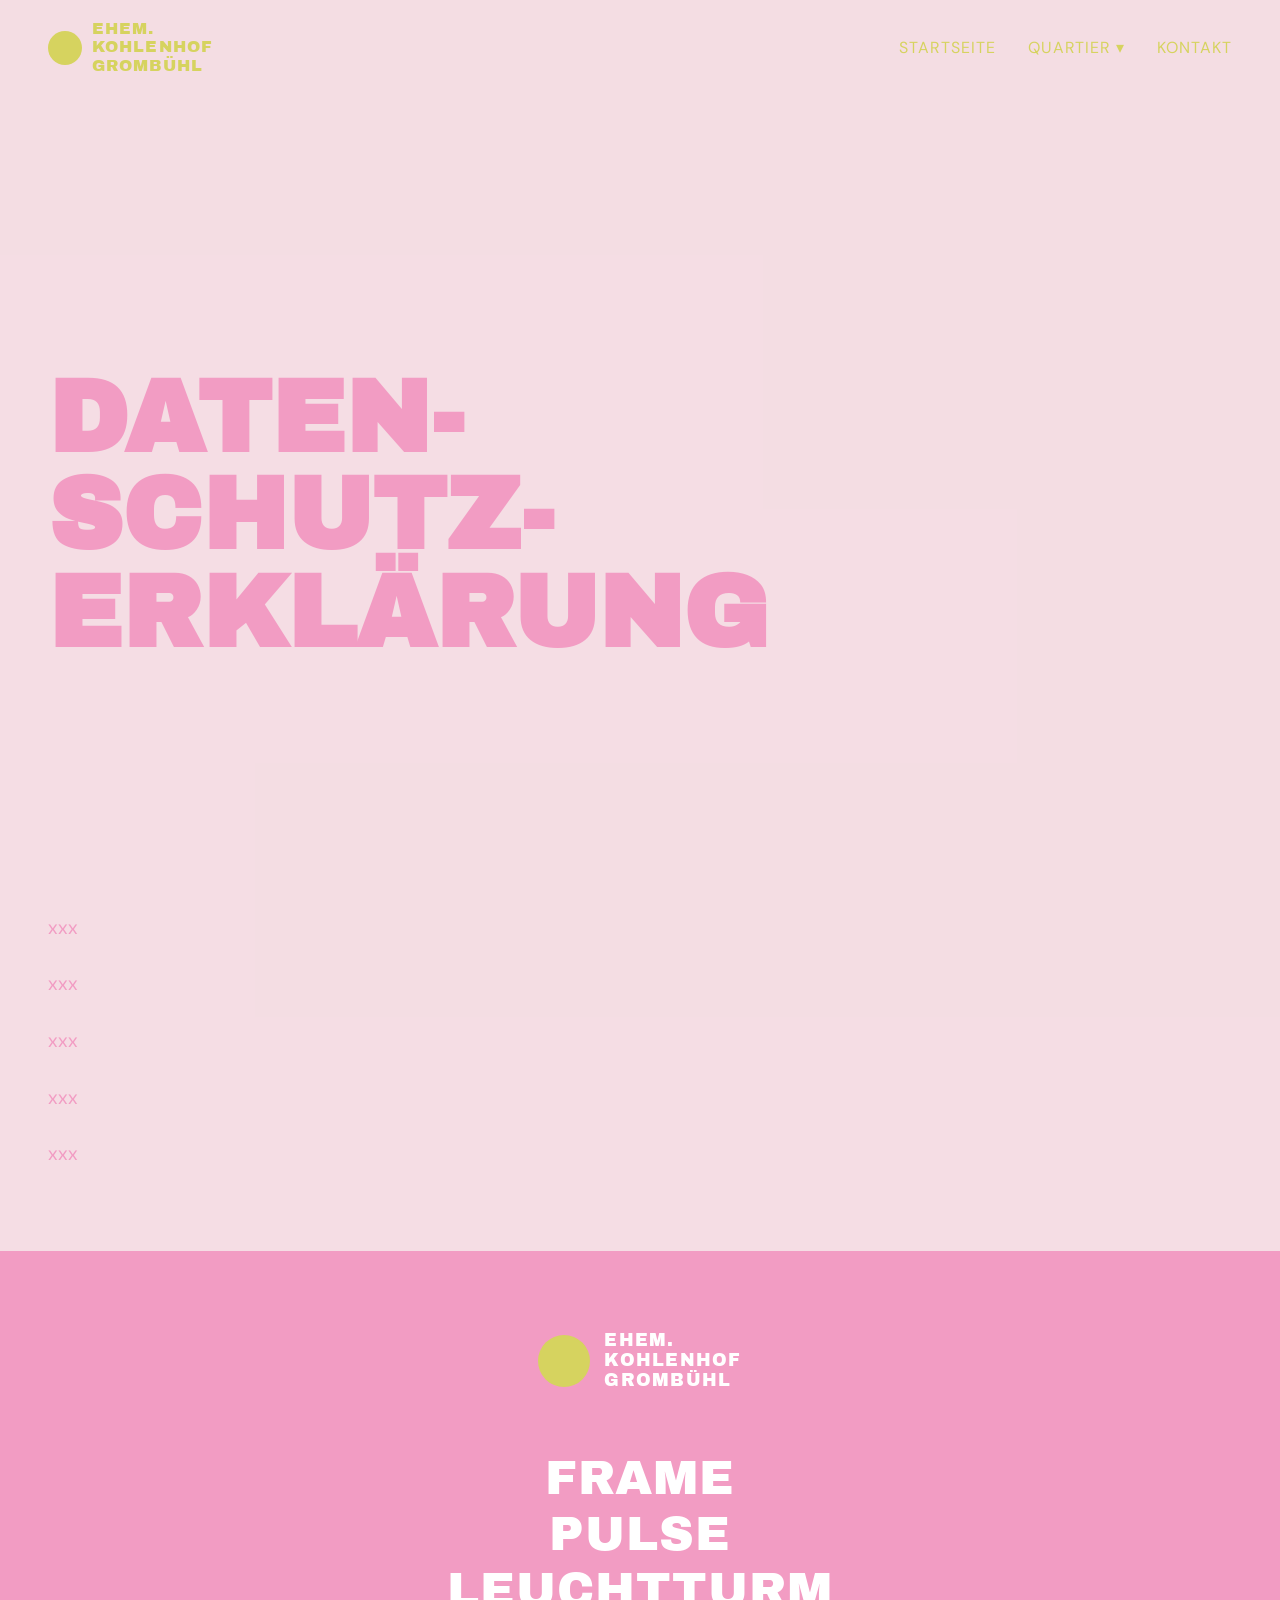
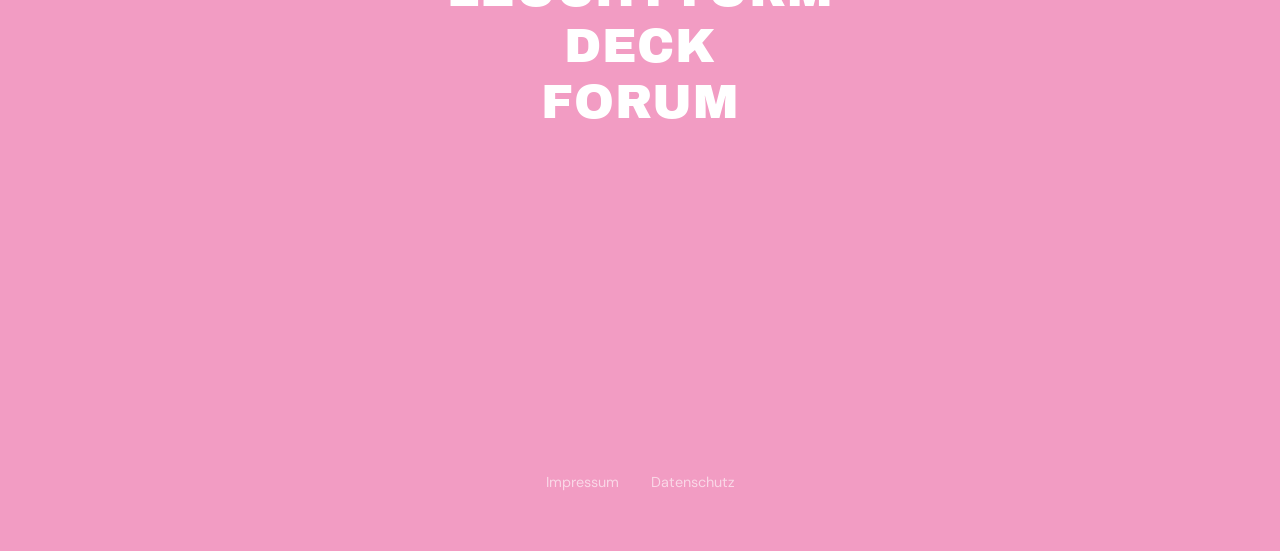
<file: datenschutz.html>
<!DOCTYPE html>
<html lang="de">
<head>
 <meta charset="UTF-8" />
  <meta name="viewport" content="width=device-width, initial-scale=1.0" />
  <title>Ehem. Kohlenhofareal Grombühl</title>
  <link href="https://fonts.googleapis.com/css2?family=Archivo+Black&family=DM+Sans:ital,opsz,wght@0,9..40,300;0,9..40,400;0,9..40,500;1,9..40,300&display=swap" rel="stylesheet" />
  <style>
    *, *::before, *::after { box-sizing: border-box; margin: 0; padding: 0; }

    :root {
      --gelb: 244, 210, 66;
      --rot: 196, 95, 63;
      --lachs: 255, 192, 192;
      --rosa: 242, 156, 195;
      --lila: 207, 203, 232;
      --blau: 128, 176, 232;
      --grün1: 137, 142, 70;
      --grün2: 214, 211, 95;
      --türkis: 0, 132, 113;
      --white: #FFFFFF;
      --off-white: #F5F3EE;
      --dark: #1a1a1a;
      --gray: #888;
    }

    html { scroll-behavior: smooth; }

    body {
      font-family: 'DM Sans', sans-serif;
      background: var(--off-white);
      color: var(--dark);
      overflow-x: hidden;
    }


   /* ── NAV ── */
    nav {
      position: fixed; top: 0; left: 0; right: 0; z-index: 100;
      display: flex; align-items: center; justify-content: space-between;
      padding: 20px 48px;
      background: transparent;
      transition: background .3s;
    }
    nav.scrolled { 
      background: rgba(255,255,255,.50); 
      backdrop-filter: blur(14px); 
    }
    .nav-logo { 
      display: flex; 
      align-items: center; 
      gap: 10px; 
      text-decoration: none; 
    }
    .logo-mark { 
      width: 34px; 
      height: 34px; 
      background: rgba(var(--grün2), 1); 
      border-radius: 50%; 
      flex-shrink: 0; 
    }
    .logo-text {
      font-family: 'Archivo Black', sans-serif; 
      font-size: 1rem;
      color: rgba(var(--grün2), 1); 
      letter-spacing: .07em; 
      line-height: 1.15;
    }
    .nav-links { 
      display: flex; 
      gap: 32px; 
      list-style: none; 
      align-items: center; 
    }
    .nav-links a {
      color: rgba(var(--grün2), 1); 
      text-decoration: none;
      font-size: 1rem; 
      font-weight: 400; 
      letter-spacing: .06em;
      text-transform: uppercase; 
      position: relative;
    }
    .nav-links a::after {
      content: ''; 
      position: absolute; 
      bottom: -3px; 
      left: 0; 
      right: 0;
      height: 1px; 
      background: rgba(var(--grün2), 1);
      transform: scaleX(0); 
      transition: transform .25s;
    }
    .nav-links a:hover::after { 
      transform: scaleX(1); 
    }
    .dropdown { 
      position: relative; 
    }
    .dropdown-menu {
      display: none; 
      position: absolute; 
      top: 160%; 
      left: 0;
      background: rgba(var(--rosa), 1); 
      min-width: 170px;
    }
    .dropdown-menu::before {
      content: '';
      position: absolute;
      top: -20px;        
      left: 0; right: 0;
      height: 20px;      
      background: transparent;
    }
    .dropdown:hover .dropdown-menu { 
      display: block; 
    }
    .dropdown-menu a {
      display: block; 
      padding: 8px 18px; 
      font-size: 1rem;
      text-transform: none; 
      letter-spacing: 0; 
      color: rgba(var(--grün2), 1);
    }
    .dropdown-menu a::after { 
      display: none; 
    }
    .dropdown-menu a:hover { 
      background: rgba(var(--grün2), 1); 
      color: rgba(var(--rosa), 1); 
      text-decoration: underline; 
    }
    .nav-cta {
      background: var(--white) !important; 
      color: var(--white) !important;
      padding: 10px 22px !important;
    }
    .nav-cta::after { 
      display: none !important; 
    }
    .nav-cta:hover { 
      background: #c9461a !important; 
    }
    .hamburger { 
      display: none; 
      flex-direction: column; 
      gap: 5px; cursor: pointer;
      background: none; 
      border: none;   
      padding: 4px; 
    }
    .hamburger span { 
      width: 26px; 
      height: 2px; 
      background: var(--white); 
      display: block; 
      transition: .3s; 
    }


    /* ── DATENSCHUTZ ── */
    .datenschutz-section {
      background: rgba(var(--rosa), 0.25);
      min-height: 100vh;
      padding: 120px 48px 80px;
    }
    .datenschutz-section h1 {
      font-family: 'Archivo Black', sans-serif;
      font-size: clamp(4rem, 8vw, 8rem);
      color: rgba(var(--rosa), 1);
      text-transform: uppercase;
      line-height: .95;
      margin-top: 250px;
      margin-bottom: 250px;
    }
    .datenschutz-text {
      max-width: 400px;
      display: flex;
      flex-direction: column;
      gap: 24px;
    }
    .datenschutz-text p {
      font-size: 1.2rem;
      color: rgba(var(--rosa), 1);
      line-height: 1.7;
      font-weight: 400;
    }
    .datenschutz-text a {
      color: rgba(var(--rosa), 1);
    }

    @media (max-width: 600px) {
      .datenschutz-section { padding: 100px 24px 60px; }
      .datenschutz-section h1 { margin-bottom: 60px; }
    }


    /* ── FOOTER NEU ── */
    .footer-neu {
      background-color: rgba(var(--rosa), 1);
      padding: 80px 48px 60px;
      display: flex;
      flex-direction: column;
      align-items: center;
      text-align: center;
      min-height: 100vh;
      justify-content: space-between;
    }
    .footer-neu-logo {
      display: flex;
      align-items: center;
      gap: 14px;
      text-decoration: none;
      margin-bottom: 60px;
    }
    .footer-neu-logo .logo-mark {
      width: 52px;
      height: 52px;
      background: rgba(var(--grün2), 1);
      border-radius: 50%;
      flex-shrink: 0;
    }
    .footer-neu-logo .logo-text {
      font-family: 'Archivo Black', sans-serif;
      font-size: 1.1rem;
      color: var(--white);
      letter-spacing: .07em;
      line-height: 1.15;
      text-align: left;
    }
    .footer-neu-nav {
      list-style: none;
      display: flex;
      flex-direction: column;
      align-items: center;
      gap: 4px;
      margin-bottom: auto;
    }
    .footer-neu-nav a {
      font-family: 'Archivo Black', sans-serif;
      font-size: clamp(2rem, 4vw, 3rem);
      color: var(--white);
      text-decoration: none;
      letter-spacing: .02em;
      transition: color .2s;
    }
    .footer-neu-nav a:hover {
      color: rgba(var(--grün2), 1);
      text-decoration: underline;
    }
    .footer-neu-legal {
      display: flex;
      gap: 32px;
      margin-top: 60px;
    }
    .footer-neu-legal a {
      color: rgba(255,255,255,.6);
      text-decoration: none;
      font-size: .9rem;
      transition: color .2s;
    }
    .footer-neu-legal a:hover {
      color: var(--white);
    }

    @media (max-width: 600px) {
      .footer-neu { padding: 60px 24px 40px; }
      .footer-neu-nav a { font-size: 1.8rem; }
    }
  </style>
</head>
<body>


<!-- ─── NAV ─── -->
<nav id="navbar">
  <a href="index.html" class="nav-logo">
    <div class="logo-mark"></div>
    <div class="logo-text">EHEM.<br>KOHLENHOF<br>GROMBÜHL</div>
  </a>
  <ul class="nav-links" id="navLinks">
    <li><a href="index.html">STARTSEITE</a></li>
    <li class="dropdown">
      <a href="quartier.html">QUARTIER ▾</a>
      <div class="dropdown-menu">
        <a href="quartier/frame.html">FRAME</a>
        <a href="quartier/pulse.html">PULSE</a>
        <a href="quartier/leuchtturm.html">LEUCHTTURM</a>
        <a href="quartier/deck.html">DECK</a>
        <a href="quartier/forum.html">FORUM</a>
      </div>
    </li>
    <li><a href="kontakt.html">KONTAKT</a></li>
  </ul>
  <button class="hamburger" id="hamburger" aria-label="Menu">
    <span></span><span></span><span></span>
  </button>
</nav>


<!-- ─── DATENSCHUTZ ─── -->
<div class="datenschutz-section">
  <h1>Daten-<br>schutz-<br>erklärung</h1>
  <div class="datenschutz-text">
    <p>
      xxx
    </p>
    <p>
      xxx
    </p>
    <p>
      xxx
    </p>
    <p>
     xxx
    </p>
    <p>
      xxx
    </p>
  </div>
</div>


<!-- ─── FOOTER NEU ─── -->
<footer class="footer-neu">
  <a href="ehem-kohlenhofareal-grombühl.html" class="footer-neu-logo">
    <div class="logo-mark"></div>
    <div class="logo-text">EHEM.<br>KOHLENHOF<br>GROMBÜHL</div>
  </a>

  <ul class="footer-neu-nav">
    <li><a href="quartier/frame.html">FRAME</a></li>
    <li><a href="quartier/pulse.html">PULSE</a></li>
    <li><a href="quartier/leuchtturm.html">LEUCHTTURM</a></li>
    <li><a href="quartier/deck.html">DECK</a></li>
    <li><a href="quartier/forum.html">FORUM</a></li>
  </ul>

  <div class="footer-neu-legal">
    <a href="impressum.html">Impressum</a>
    <a href="datenschutz.html">Datenschutz</a>
  </div>
</footer>

<script>
  // Sticky nav
  const nav = document.getElementById('navbar');
  window.addEventListener('scroll', () => {
    nav.classList.toggle('scrolled', window.scrollY > 60);
  });

  // Scroll-reveal
  const obs = new IntersectionObserver(entries => {
    entries.forEach(e => { if (e.isIntersecting) e.target.classList.add('visible'); });
  }, { threshold: 0.13 });
  document.querySelectorAll('.fade-up').forEach(el => obs.observe(el));

  // Mobile nav
  const hamburger = document.getElementById('hamburger');
  const links = document.getElementById('navLinks');
  let open = false;
  hamburger.addEventListener('click', () => {
    open = !open;
    if (open) {
      links.style.cssText = `
        display:flex; flex-direction:column; position:fixed; inset:0;
        background:rgba(26,0,50,.97); align-items:center; justify-content:center;
        gap:28px; z-index:99; padding:40px;
      `;
    } else {
      links.style.cssText = '';
    }
  });

// Slideshow
  const slides = document.querySelectorAll('.slide');
  let current = 0;

  // Erstes Bild sofort sichtbar
  slides[0].classList.add('active');

  setInterval(() => {
    const next = (current + 1) % slides.length;

    // Nächstes Bild von rechts bereitstellen
    slides[next].style.transform = 'translateX(100%)';
    slides[next].style.transition = 'none';
    slides[next].classList.add('active');

    // Kurz warten dann beide animieren
    requestAnimationFrame(() => {
      requestAnimationFrame(() => {
        slides[next].style.transition = 'transform .8s ease-in-out';
        slides[next].style.transform = 'translateX(0%)';
        slides[current].style.transition = 'transform .8s ease-in-out';
        slides[current].style.transform = 'translateX(-100%)';
      });
    });

    // Altes Bild nach Animation aufräumen
    setTimeout(() => {
      slides[current].classList.remove('active');
      slides[current].style.transform = 'translateX(100%)';
      slides[current].style.transition = 'none';
      current = next;
    }, 850);

  }, 5000);
</script>
</body>
</html>
</file>
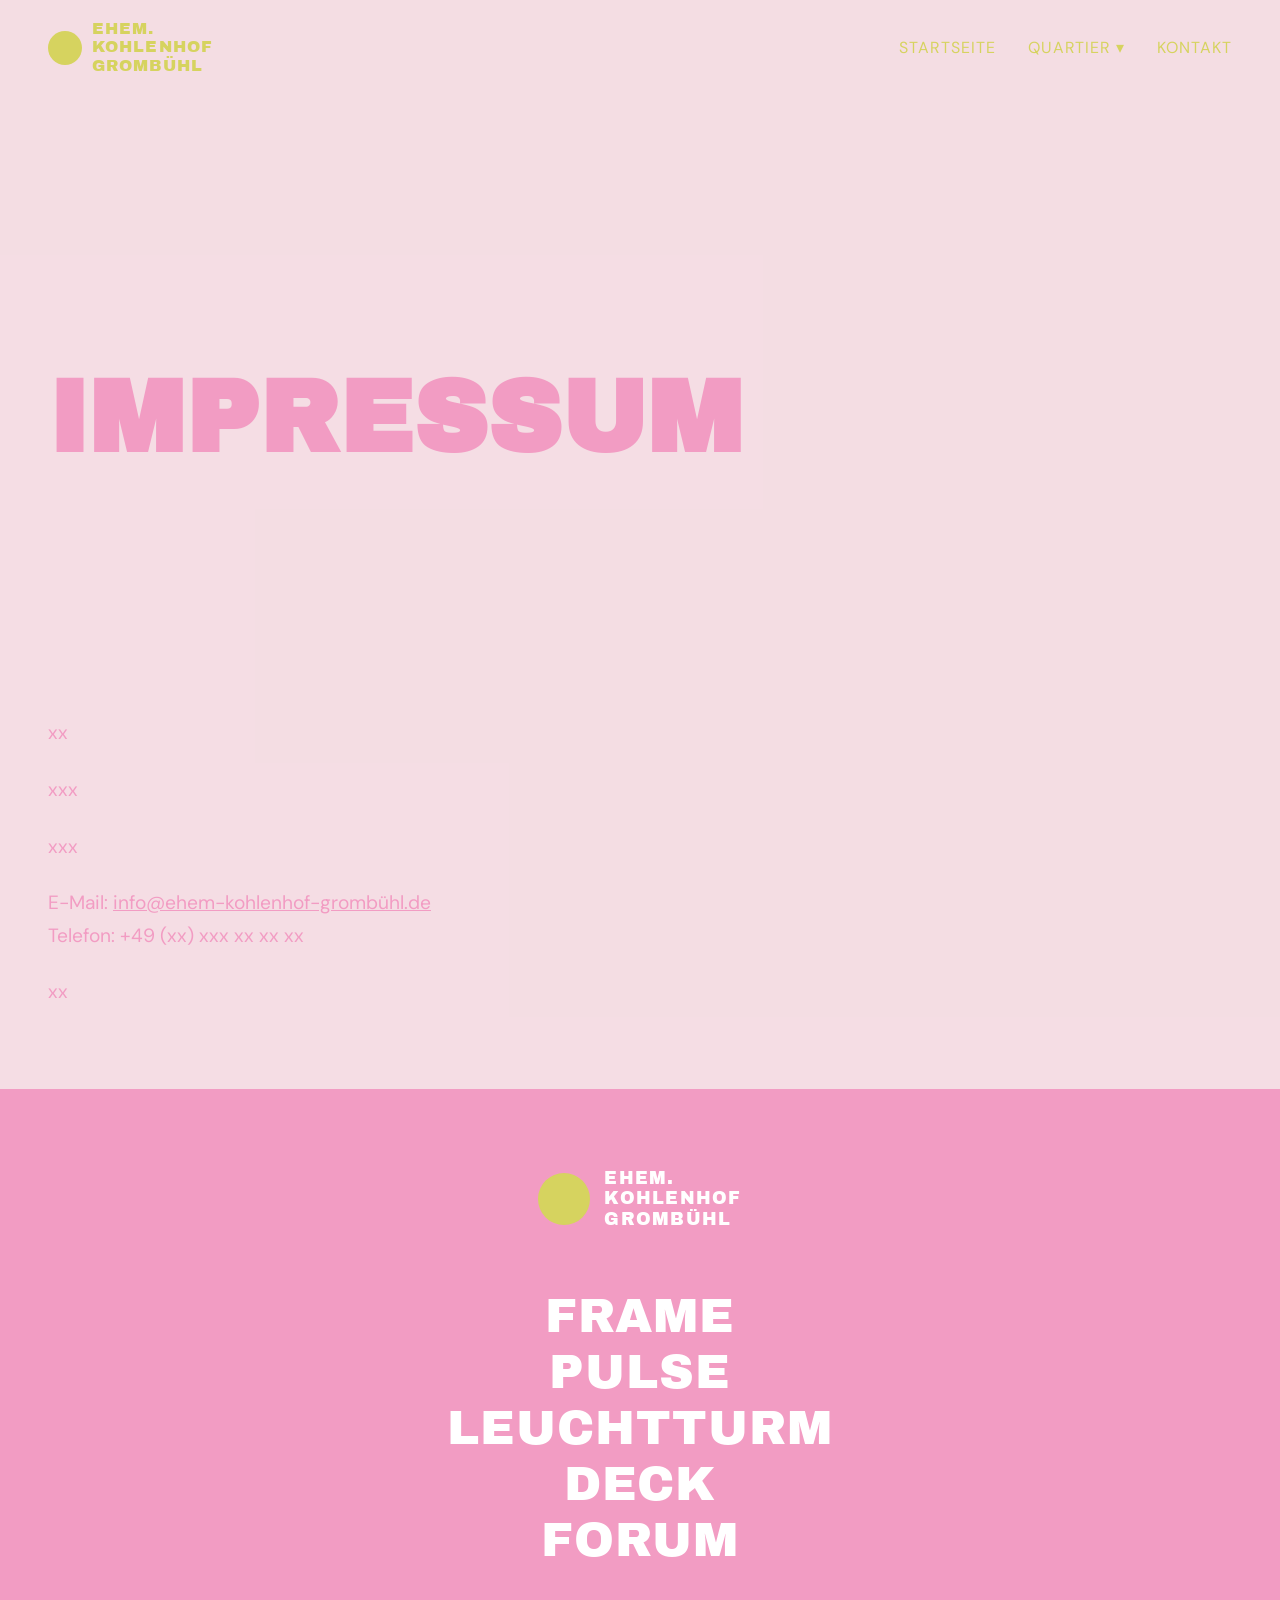
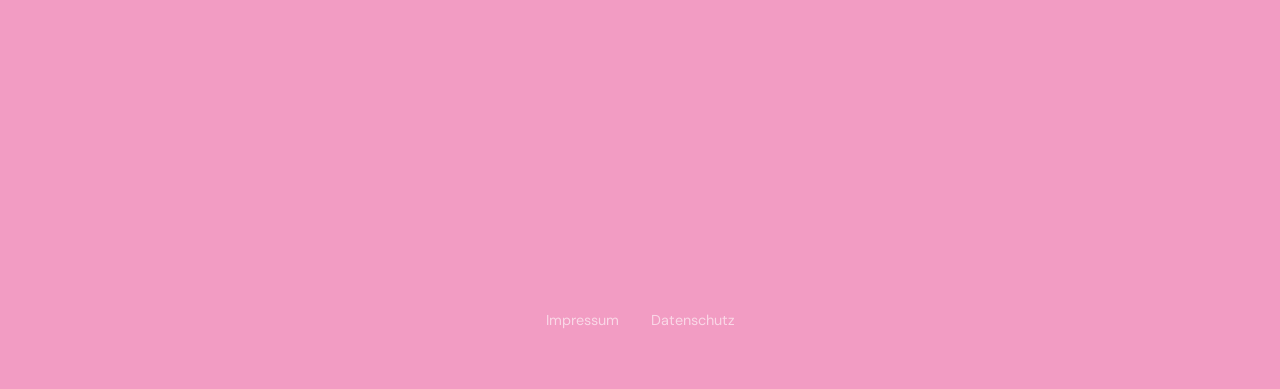
<file: impressum.html>
<!DOCTYPE html>
<html lang="de">
<head>
 <meta charset="UTF-8" />
  <meta name="viewport" content="width=device-width, initial-scale=1.0" />
  <title>Ehem. Kohlenhofareal Grombühl</title>
  <link href="https://fonts.googleapis.com/css2?family=Archivo+Black&family=DM+Sans:ital,opsz,wght@0,9..40,300;0,9..40,400;0,9..40,500;1,9..40,300&display=swap" rel="stylesheet" />
  <style>
    *, *::before, *::after { box-sizing: border-box; margin: 0; padding: 0; }

    :root {
      --gelb: 244, 210, 66;
      --rot: 196, 95, 63;
      --lachs: 255, 192, 192;
      --rosa: 242, 156, 195;
      --lila: 207, 203, 232;
      --blau: 128, 176, 232;
      --grün1: 137, 142, 70;
      --grün2: 214, 211, 95;
      --türkis: 0, 132, 113;
      --white: #FFFFFF;
      --off-white: #F5F3EE;
      --dark: #1a1a1a;
      --gray: #888;
    }

    html { scroll-behavior: smooth; }

    body {
      font-family: 'DM Sans', sans-serif;
      background: var(--off-white);
      color: var(--dark);
      overflow-x: hidden;
    }


   /* ── NAV ── */
    nav {
      position: fixed; top: 0; left: 0; right: 0; z-index: 100;
      display: flex; align-items: center; justify-content: space-between;
      padding: 20px 48px;
      background: transparent;
      transition: background .3s;
    }
    nav.scrolled { 
      background: rgba(255,255,255,.50); 
      backdrop-filter: blur(14px); 
    }
    .nav-logo { 
      display: flex; 
      align-items: center; 
      gap: 10px; 
      text-decoration: none; 
    }
    .logo-mark { 
      width: 34px; 
      height: 34px; 
      background: rgba(var(--grün2), 1); 
      border-radius: 50%; 
      flex-shrink: 0; 
    }
    .logo-text {
      font-family: 'Archivo Black', sans-serif; 
      font-size: 1rem;
      color: rgba(var(--grün2), 1); 
      letter-spacing: .07em; 
      line-height: 1.15;
    }
    .nav-links { 
      display: flex; 
      gap: 32px; 
      list-style: none; 
      align-items: center; 
    }
    .nav-links a {
      color: rgba(var(--grün2), 1); 
      text-decoration: none;
      font-size: 1rem; 
      font-weight: 400; 
      letter-spacing: .06em;
      text-transform: uppercase; 
      position: relative;
    }
    .nav-links a::after {
      content: ''; 
      position: absolute; 
      bottom: -3px; 
      left: 0; 
      right: 0;
      height: 1px; 
      background: rgba(var(--grün2), 1);
      transform: scaleX(0); 
      transition: transform .25s;
    }
    .nav-links a:hover::after { 
      transform: scaleX(1); 
    }
    .dropdown { 
      position: relative; 
    }
    .dropdown-menu {
      display: none; 
      position: absolute; 
      top: 160%; 
      left: 0;
      background: rgba(var(--rosa), 1); 
      min-width: 170px;
    }
    .dropdown-menu::before {
      content: '';
      position: absolute;
      top: -20px;        
      left: 0; right: 0;
      height: 20px;      
      background: transparent;
    }
    .dropdown:hover .dropdown-menu { 
      display: block; 
    }
    .dropdown-menu a {
      display: block; 
      padding: 8px 18px; 
      font-size: 1rem;
      text-transform: none; 
      letter-spacing: 0; 
      color: rgba(var(--grün2), 1);
    }
    .dropdown-menu a::after { 
      display: none; 
    }
    .dropdown-menu a:hover { 
      background: rgba(var(--grün2), 1); 
      color: rgba(var(--rosa), 1); 
      text-decoration: underline; 
    }
    .nav-cta {
      background: var(--white) !important; 
      color: var(--white) !important;
      padding: 10px 22px !important;
    }
    .nav-cta::after { 
      display: none !important; 
    }
    .nav-cta:hover { 
      background: #c9461a !important; 
    }
    .hamburger { 
      display: none; 
      flex-direction: column; 
      gap: 5px; cursor: pointer;
      background: none; 
      border: none;   
      padding: 4px; 
    }
    .hamburger span { 
      width: 26px; 
      height: 2px; 
      background: var(--white); 
      display: block; 
      transition: .3s; 
    }


    /* ── IMPRESSUM ── */
    .impressum-section {
      background: rgba(var(--rosa), 0.25);
      min-height: 100vh;
      padding: 120px 48px 80px;
    }
    .impressum-section h1 {
      font-family: 'Archivo Black', sans-serif;
      font-size: clamp(4rem, 8vw, 8rem);
      color: rgba(var(--rosa), 1);
      text-transform: uppercase;
      line-height: .95;
      margin-top: 250px;
      margin-bottom: 250px;
    }
    .impressum-text {
      max-width: 400px;
      display: flex;
      flex-direction: column;
      gap: 24px;
    }
    .impressum-text p {
      font-size: 1.2rem;
      color: rgba(var(--rosa), 1);
      line-height: 1.7;
      font-weight: 400;
    }
    .impressum-text a {
      color: rgba(var(--rosa), 1);
    }

    @media (max-width: 600px) {
      .impressum-section { padding: 100px 24px 60px; }
      .impressum-section h1 { margin-bottom: 60px; }
    }


    /* ── FOOTER NEU ── */
    .footer-neu {
      background-color: rgba(var(--rosa), 1);
      padding: 80px 48px 60px;
      display: flex;
      flex-direction: column;
      align-items: center;
      text-align: center;
      min-height: 100vh;
      justify-content: space-between;
    }
    .footer-neu-logo {
      display: flex;
      align-items: center;
      gap: 14px;
      text-decoration: none;
      margin-bottom: 60px;
    }
    .footer-neu-logo .logo-mark {
      width: 52px;
      height: 52px;
      background: rgba(var(--grün2), 1);
      border-radius: 50%;
      flex-shrink: 0;
    }
    .footer-neu-logo .logo-text {
      font-family: 'Archivo Black', sans-serif;
      font-size: 1.1rem;
      color: var(--white);
      letter-spacing: .07em;
      line-height: 1.15;
      text-align: left;
    }
    .footer-neu-nav {
      list-style: none;
      display: flex;
      flex-direction: column;
      align-items: center;
      gap: 4px;
      margin-bottom: auto;
    }
    .footer-neu-nav a {
      font-family: 'Archivo Black', sans-serif;
      font-size: clamp(2rem, 4vw, 3rem);
      color: var(--white);
      text-decoration: none;
      letter-spacing: .02em;
      transition: color .2s;
    }
    .footer-neu-nav a:hover {
      color: rgba(var(--grün2), 1);
      text-decoration: underline;
    }
    .footer-neu-legal {
      display: flex;
      gap: 32px;
      margin-top: 60px;
    }
    .footer-neu-legal a {
      color: rgba(255,255,255,.6);
      text-decoration: none;
      font-size: .9rem;
      transition: color .2s;
    }
    .footer-neu-legal a:hover {
      color: var(--white);
    }

    @media (max-width: 600px) {
      .footer-neu { padding: 60px 24px 40px; }
      .footer-neu-nav a { font-size: 1.8rem; }
    }
  </style>
</head>
<body>


<!-- ─── NAV ─── -->
<nav id="navbar">
  <a href="index.html" class="nav-logo">
    <div class="logo-mark"></div>
    <div class="logo-text">EHEM.<br>KOHLENHOF<br>GROMBÜHL</div>
  </a>
  <ul class="nav-links" id="navLinks">
    <li><a href="index.html">STARTSEITE</a></li>
    <li class="dropdown">
      <a href="quartier.html">QUARTIER ▾</a>
      <div class="dropdown-menu">
        <a href="quartier/frame.html">FRAME</a>
        <a href="quartier/pulse.html">PULSE</a>
        <a href="quartier/leuchtturm.html">LEUCHTTURM</a>
        <a href="quartier/deck.html">DECK</a>
        <a href="quartier/forum.html">FORUM</a>
      </div>
    </li>
    <li><a href="kontakt.html">KONTAKT</a></li>
  </ul>
  <button class="hamburger" id="hamburger" aria-label="Menu">
    <span></span><span></span><span></span>
  </button>
</nav>


<!-- ─── IMPRESSUM ─── -->
<div class="impressum-section">
  <h1>Impressum</h1>
  <div class="impressum-text">
    <p>
      xx
    </p>
    <p>
      xxx
    </p>
    <p>
      xxx
    </p>
    <p>
      E-Mail: <a href="mailto:info@ehem-kohlenhof-grombühl.de">info@ehem-kohlenhof-grombühl.de</a><br>
      Telefon: +49 (xx) xxx xx xx xx
    </p>
    <p>
      xx
    </p>
  </div>
</div>


<!-- ─── FOOTER NEU ─── -->
<footer class="footer-neu">
  <a href="ehem-kohlenhofareal-grombühl.html" class="footer-neu-logo">
    <div class="logo-mark"></div>
    <div class="logo-text">EHEM.<br>KOHLENHOF<br>GROMBÜHL</div>
  </a>

  <ul class="footer-neu-nav">
    <li><a href="quartier/frame.html">FRAME</a></li>
    <li><a href="quartier/pulse.html">PULSE</a></li>
    <li><a href="quartier/leuchtturm.html">LEUCHTTURM</a></li>
    <li><a href="quartier/deck.html">DECK</a></li>
    <li><a href="quartier/forum.html">FORUM</a></li>
  </ul>

  <div class="footer-neu-legal">
    <a href="impressum.html">Impressum</a>
    <a href="datenschutz.html">Datenschutz</a>
  </div>
</footer>

<script>
  // Sticky nav
  const nav = document.getElementById('navbar');
  window.addEventListener('scroll', () => {
    nav.classList.toggle('scrolled', window.scrollY > 60);
  });

  // Scroll-reveal
  const obs = new IntersectionObserver(entries => {
    entries.forEach(e => { if (e.isIntersecting) e.target.classList.add('visible'); });
  }, { threshold: 0.13 });
  document.querySelectorAll('.fade-up').forEach(el => obs.observe(el));

  // Mobile nav
  const hamburger = document.getElementById('hamburger');
  const links = document.getElementById('navLinks');
  let open = false;
  hamburger.addEventListener('click', () => {
    open = !open;
    if (open) {
      links.style.cssText = `
        display:flex; flex-direction:column; position:fixed; inset:0;
        background:rgba(26,0,50,.97); align-items:center; justify-content:center;
        gap:28px; z-index:99; padding:40px;
      `;
    } else {
      links.style.cssText = '';
    }
  });

// Slideshow
  const slides = document.querySelectorAll('.slide');
  let current = 0;

  // Erstes Bild sofort sichtbar
  slides[0].classList.add('active');

  setInterval(() => {
    const next = (current + 1) % slides.length;

    // Nächstes Bild von rechts bereitstellen
    slides[next].style.transform = 'translateX(100%)';
    slides[next].style.transition = 'none';
    slides[next].classList.add('active');

    // Kurz warten dann beide animieren
    requestAnimationFrame(() => {
      requestAnimationFrame(() => {
        slides[next].style.transition = 'transform .8s ease-in-out';
        slides[next].style.transform = 'translateX(0%)';
        slides[current].style.transition = 'transform .8s ease-in-out';
        slides[current].style.transform = 'translateX(-100%)';
      });
    });

    // Altes Bild nach Animation aufräumen
    setTimeout(() => {
      slides[current].classList.remove('active');
      slides[current].style.transform = 'translateX(100%)';
      slides[current].style.transition = 'none';
      current = next;
    }, 850);

  }, 5000);
</script>
</body>
</html>
</file>
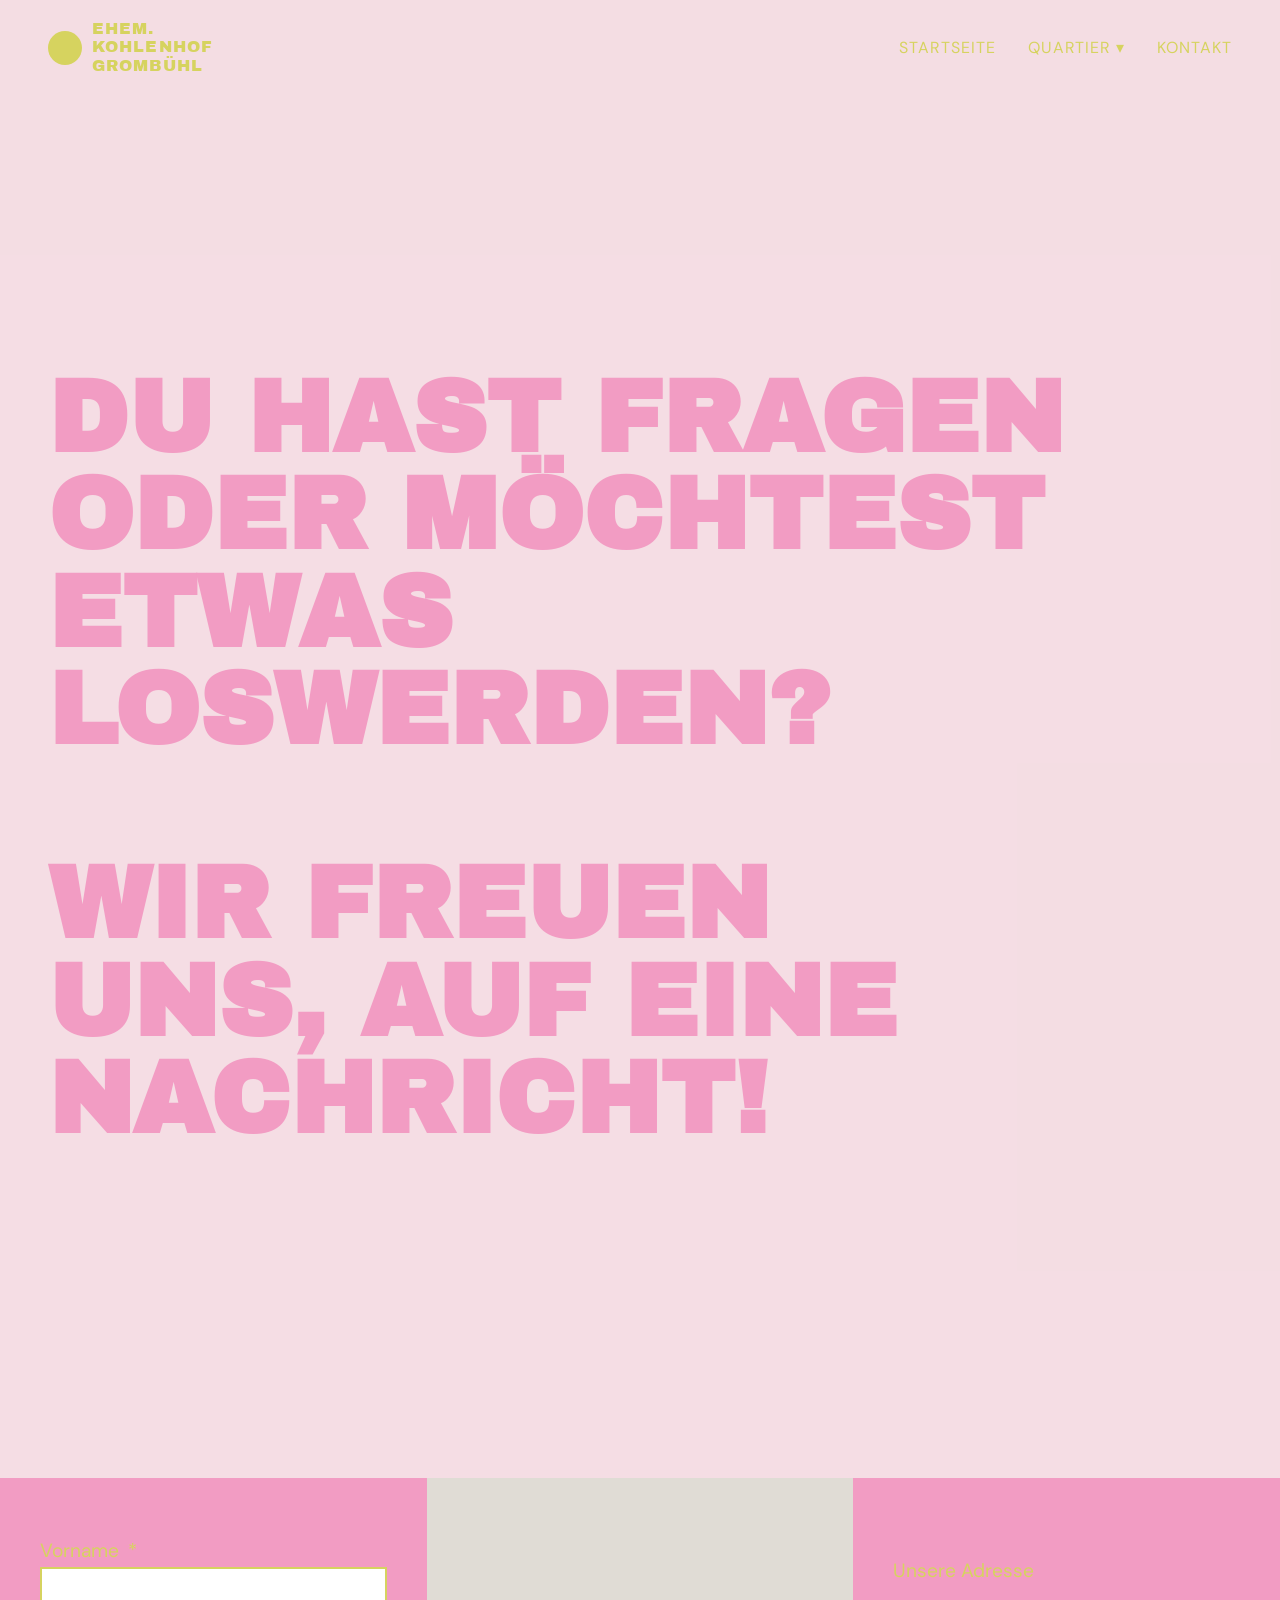
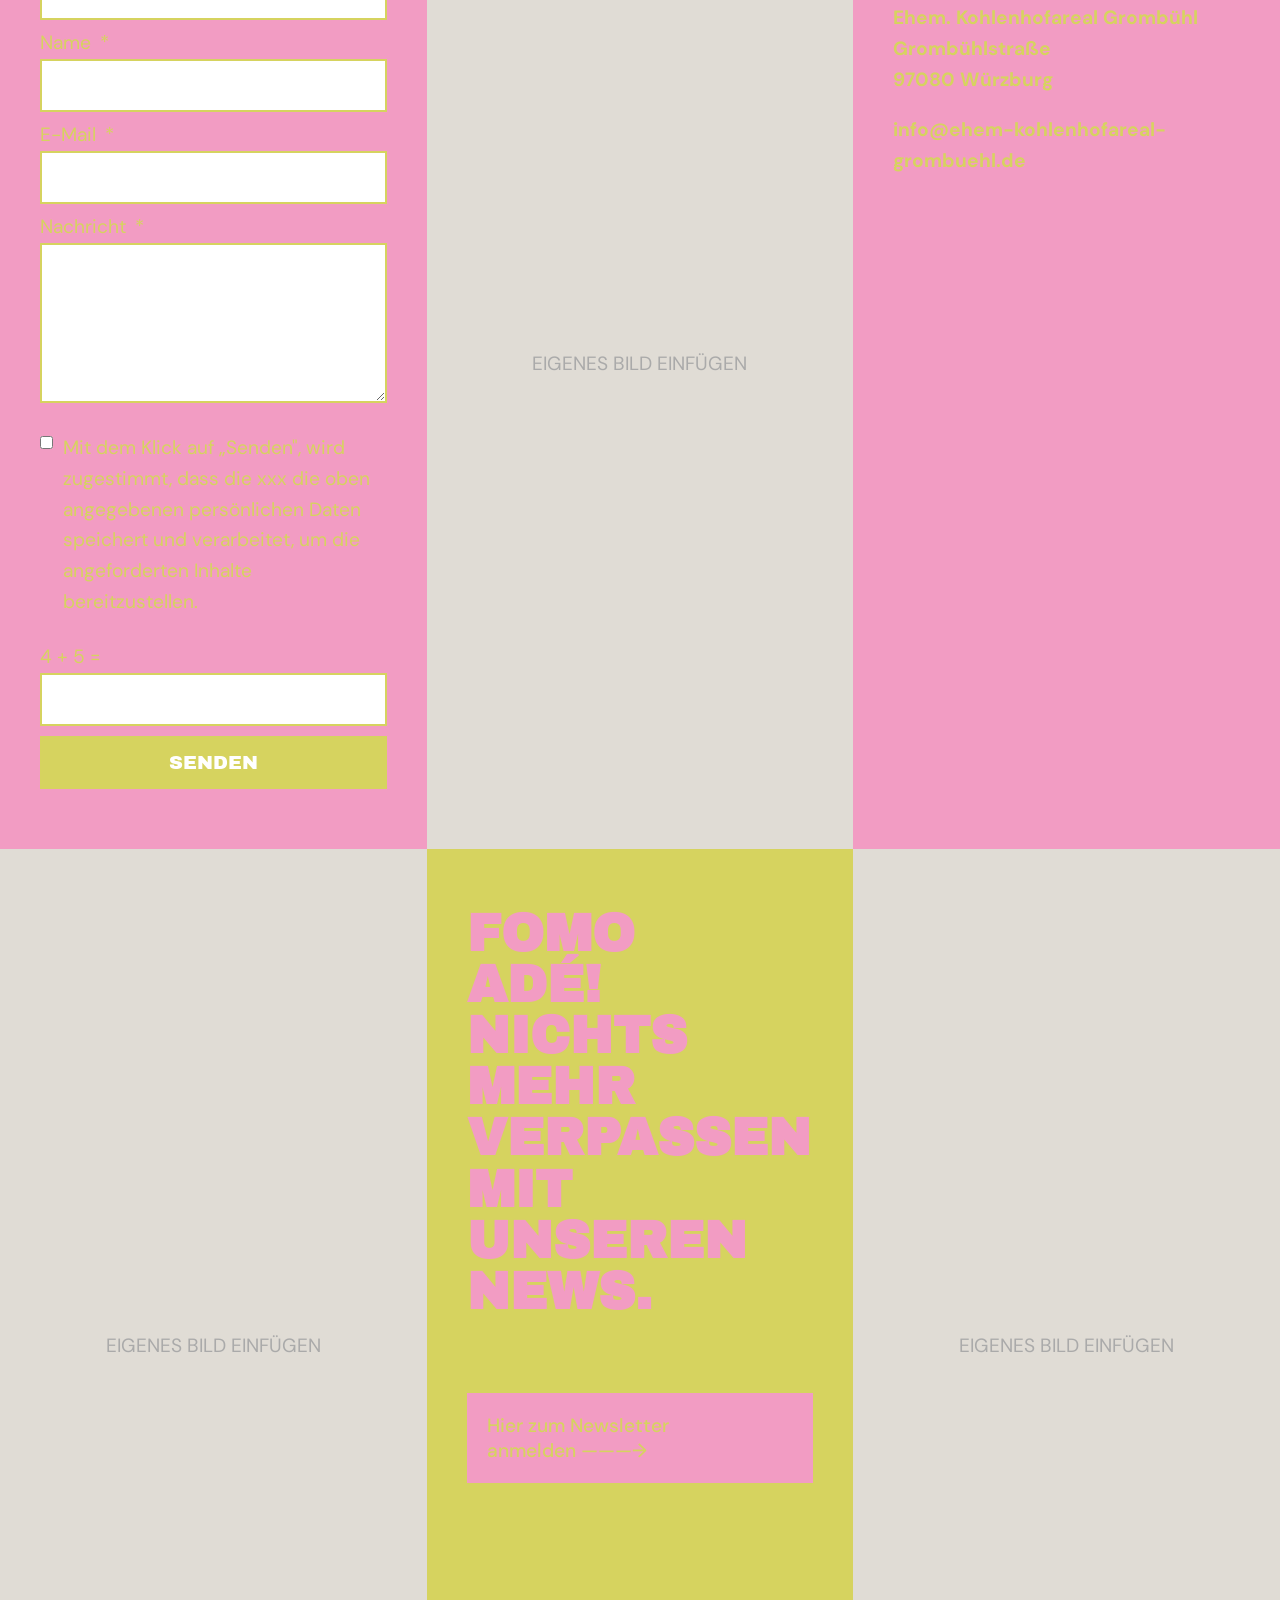
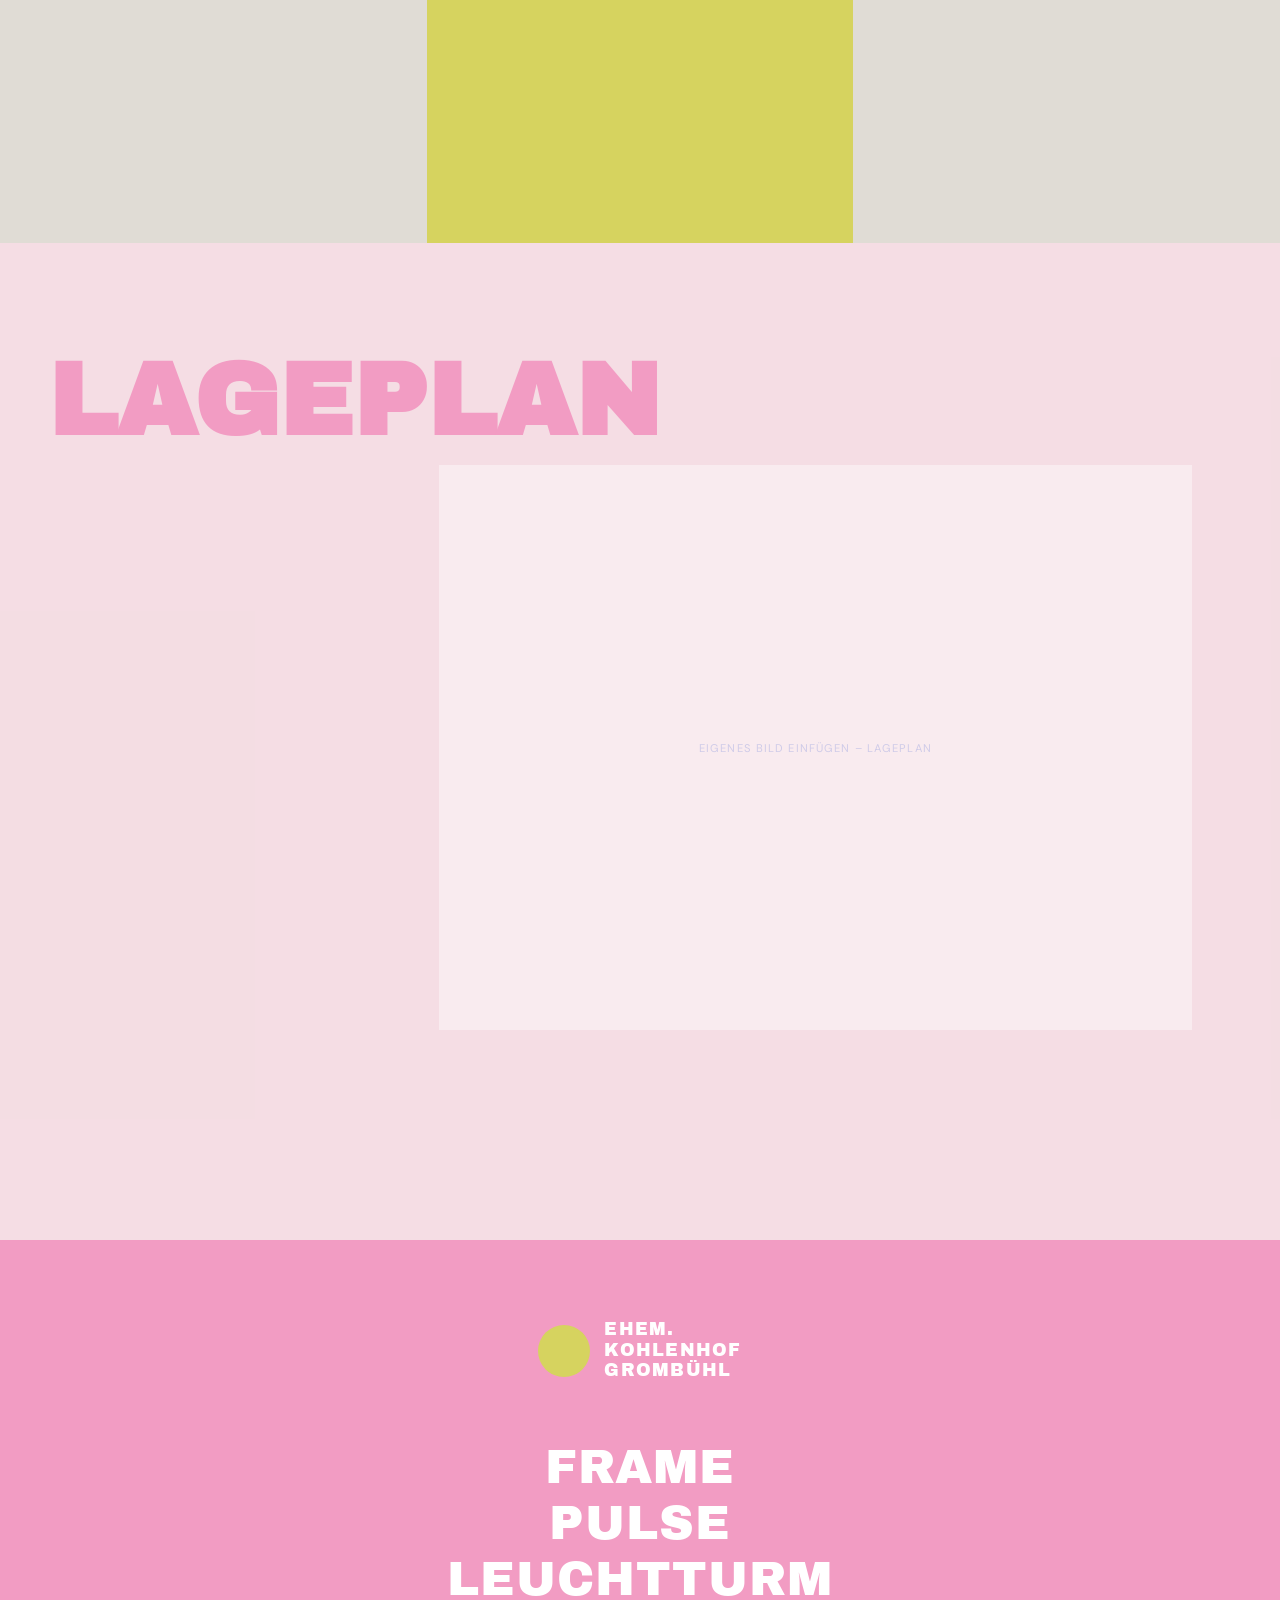
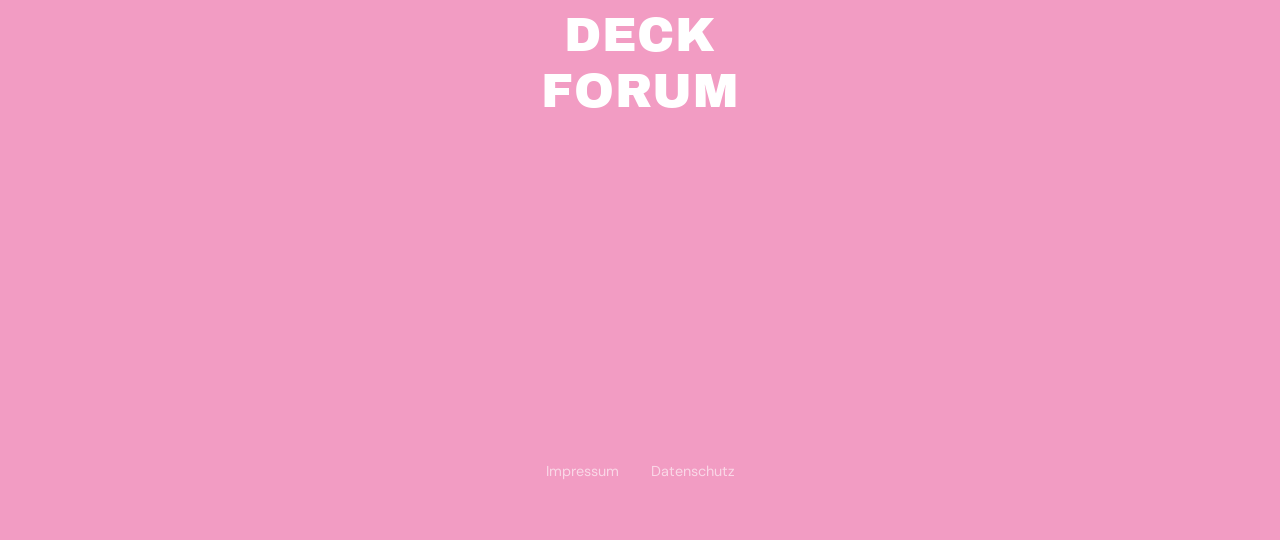
<file: kontakt.html>
<!DOCTYPE html>
<html lang="de">
<head>
 <meta charset="UTF-8" />
  <meta name="viewport" content="width=device-width, initial-scale=1.0" />
  <title>Ehem. Kohlenhofareal Grombühl</title>
  <link href="https://fonts.googleapis.com/css2?family=Archivo+Black&family=DM+Sans:ital,opsz,wght@0,9..40,300;0,9..40,400;0,9..40,500;1,9..40,300&display=swap" rel="stylesheet" />
  <style>
    *, *::before, *::after { box-sizing: border-box; margin: 0; padding: 0; }

    :root {
      --gelb: 244, 210, 66;
      --rot: 196, 95, 63;
      --lachs: 255, 192, 192;
      --rosa: 242, 156, 195;
      --lila: 207, 203, 232;
      --blau: 128, 176, 232;
      --grün1: 137, 142, 70;
      --grün2: 214, 211, 95;
      --türkis: 0, 132, 113;
      --white: #FFFFFF;
      --off-white: #F5F3EE;
      --dark: #1a1a1a;
      --gray: #888;
    }

    html { scroll-behavior: smooth; }

    body {
      font-family: 'DM Sans', sans-serif;
      background: var(--off-white);
      color: var(--dark);
      overflow-x: hidden;
    }


   /* ── NAV ── */
    nav {
      position: fixed; top: 0; left: 0; right: 0; z-index: 100;
      display: flex; align-items: center; justify-content: space-between;
      padding: 20px 48px;
      background: transparent;
      transition: background .3s;
    }
    nav.scrolled { 
      background: rgba(255,255,255,.50); 
      backdrop-filter: blur(14px); 
    }
    .nav-logo { 
      display: flex; 
      align-items: center; 
      gap: 10px; 
      text-decoration: none; 
    }
    .logo-mark { 
      width: 34px; 
      height: 34px; 
      background: rgba(var(--grün2), 1); 
      border-radius: 50%; 
      flex-shrink: 0; 
    }
    .logo-text {
      font-family: 'Archivo Black', sans-serif; 
      font-size: 1rem;
      color: rgba(var(--grün2), 1); 
      letter-spacing: .07em; 
      line-height: 1.15;
    }
    .nav-links { 
      display: flex; 
      gap: 32px; 
      list-style: none; 
      align-items: center; 
    }
    .nav-links a {
      color: rgba(var(--grün2), 1); 
      text-decoration: none;
      font-size: 1rem; 
      font-weight: 400; 
      letter-spacing: .06em;
      text-transform: uppercase; 
      position: relative;
    }
    .nav-links a::after {
      content: ''; 
      position: absolute; 
      bottom: -3px; 
      left: 0; 
      right: 0;
      height: 1px; 
      background: rgba(var(--grün2), 1);
      transform: scaleX(0); 
      transition: transform .25s;
    }
    .nav-links a:hover::after { 
      transform: scaleX(1); 
    }
    .dropdown { 
      position: relative; 
    }
    .dropdown-menu {
      display: none; 
      position: absolute; 
      top: 160%; 
      left: 0;
      background: rgba(var(--rosa), 1); 
      min-width: 170px;
    }
    .dropdown-menu::before {
      content: '';
      position: absolute;
      top: -20px;        
      left: 0; right: 0;
      height: 20px;      
      background: transparent;
    }
    .dropdown:hover .dropdown-menu { 
      display: block; 
    }
    .dropdown-menu a {
      display: block; 
      padding: 8px 18px; 
      font-size: 1rem;
      text-transform: none; 
      letter-spacing: 0; 
      color: rgba(var(--grün2), 1);
    }
    .dropdown-menu a::after { 
      display: none; 
    }
    .dropdown-menu a:hover { 
      background: rgba(var(--grün2), 1); 
      color: rgba(var(--rosa), 1); 
      text-decoration: underline; 
    }
    .nav-cta {
      background: var(--white) !important; 
      color: var(--white) !important;
      padding: 10px 22px !important;
    }
    .nav-cta::after { 
      display: none !important; 
    }
    .nav-cta:hover { 
      background: #c9461a !important; 
    }
    .hamburger { 
      display: none; 
      flex-direction: column; 
      gap: 5px; cursor: pointer;
      background: none; 
      border: none;   
      padding: 4px; 
    }
    .hamburger span { 
      width: 26px; 
      height: 2px; 
      background: var(--white); 
      display: block; 
      transition: .3s; 
    }


    /* ── KONTAKT HEAD ── */
    .kontakt-head-section {
      background: rgba(var(--rosa), 0.25);
      min-height: 100vh;
      padding: 120px 48px 80px;
    }
    .kontakt-head-section h1 {
      font-family: 'Archivo Black', sans-serif;
      font-size: clamp(4rem, 8vw, 8rem);
      color: rgba(var(--rosa), 1);
      text-transform: uppercase;
      line-height: .95;
      margin-top: 250px;
      margin-bottom: 250px;
    }

    @media (max-width: 600px) {
      .kontakt-head-section { padding: 100px 24px 60px; }
      .kontakt-head-section h1 { margin-bottom: 60px; }
    }


    /* ── KONTAKT SEITE ── */
    .kontakt-wrapper {
      display: grid;
      grid-template-columns: 1fr 1fr 1fr;
    }
    .kontakt-seite,
    .newsletter-section {
      display: contents;
    }

    /* Spalte 1: Formular */
    .kontakt-form-col {
      background: rgba(var(--rosa), 1);
      padding: 60px 40px 60px;
      display: flex;
      flex-direction: column;
    }
    .kontakt-form-col form {
      display: flex;
      flex-direction: column;
      gap: 10px;
    }
    .kontakt-form-col .kf-group {
      display: flex;
      flex-direction: column;
      gap: 4px;
    }
    .kontakt-form-col label {
      font-size: 1.2rem;
      color: rgba(var(--grün2), 1);
    }
    .kontakt-form-col label .required {
      color: rgba(var(--grün2), 1);
      margin-left: 4px;
    }
    .kontakt-form-col input,
    .kontakt-form-col textarea {
      width: 100%;
      background: var(--white);
      border: 2px solid rgba(var(--grün2), 1);
      color: rgba(var(--grün2), 1);
      padding: 12px 14px;
      font-family: 'DM Sans', sans-serif;
      font-size: 1.2rem;
      outline: none;
    }
    .kontakt-form-col textarea {
      resize: vertical;
      min-height: 160px;
    }
    .kontakt-privacy {
      display: flex;
      align-items: flex-start;
      gap: 10px;
      font-size: 1.2rem;
      color: rgba(var(--grün2), 1);
      line-height: 1.6;
      margin-top: 20px;
    }
    .kontakt-privacy input[type="checkbox"] {
      width: auto;
      margin-top: 3px;
      flex-shrink: 0;
      border: 1.5px solid rgba(var(--grün2), 1);
    }
    .kontakt-captcha-label {
      font-size: 1.2rem;
      color: rgba(var(--grün2), 1);
    }
    .kontakt-submit {
      width: 100%;
      background: rgba(var(--grün2), 1);
      color: var(--white);
      border: none;
      padding: 16px;
      font-family: 'Archivo Black', sans-serif;
      font-size: 1.2rem;
      text-transform: uppercase;
      cursor: pointer;
      transition: background .2s;
    }

    /* Spalte 2: Bild */
    .kontakt-img-col {
      position: relative;
      overflow: hidden;
    }
    .kontakt-img-col img {
      position: absolute;
      inset: 0;
      width: 100%;
      height: 100%;
      object-fit: cover;
    }
    .kontakt-img-placeholder {
      position: absolute;
      inset: 0;
      background: #e0dcd5;
      display: flex;
      align-items: center;
      justify-content: center;
      font-size: 1.2rem;
      text-transform: uppercase;
      color: #aaa;
    }

    /* Spalte 3: Adresse */
    .kontakt-adresse-col {
      background: rgba(var(--rosa), 1);
      padding: 80px 40px 60px;
      display: flex;
      flex-direction: column;
      gap: 20px;
    }
    .kontakt-adresse-col .adresse-label {
      font-size: 1.2rem;
      color: rgba(var(--grün2), 1);
    }
    .kontakt-adresse-col address {
      font-style: normal;
      font-size: 1.2rem;
      color: rgba(var(--grün2), 1);
      line-height: 1.6;
      font-weight: bold
    }
    .kontakt-adresse-col a {
      font-size: 1.2rem;
      color: rgba(var(--grün2), 1);
      text-decoration: none;
      line-height: 1.6;
      font-weight: bold
    }
    .kontakt-adresse-col a:hover {
      text-decoration: underline;
    }

    /* ── NEWSLETTER SECTION ── */
    .newsletter-img-left {
      position: relative;
      overflow: hidden;
    }
    .newsletter-img-left img,
    .newsletter-img-right img {
      position: absolute;
      inset: 0;
      width: 100%;
      height: 100%;
      object-fit: cover;
    }
    .newsletter-img-placeholder {
      position: absolute;
      inset: 0;
      background: #e0dcd5;
      display: flex;
      align-items: center;
      justify-content: center;
      font-size: 1.2rem;
      text-transform: uppercase;
      color: #aaa;
    }
    .newsletter-mitte {
      background: rgba(var(--grün2), 1);
      padding: 60px 40px;
      display: flex;
      flex-direction: column;
      justify-content: space-between;
    }
    .newsletter-mitte h2 {
      font-family: 'Archivo Black', sans-serif;
      font-size: clamp(2rem, 4vw, 4rem);
      color: rgba(var(--rosa), 1);
      text-transform: uppercase;
      line-height: 1.0;
      margin-bottom: 75px;
    }
    .newsletter-link {
      display: inline-flex;
      align-items: center;
      justify-content: space-between;
      gap: 16px;
      padding: 20px 20px;
      background: rgba(var(--rosa), 1);
      color: rgba(var(--grün2), 1);
      text-decoration: none;
      font-size: 1.2rem;
      font-weight: 500;
      transition: opacity .2s;
      margin-bottom: 300px;
    }
    .newsletter-link:hover {
      text-decoration: underline;
    }
    .newsletter-img-right {
      position: relative;
      overflow: hidden;
    }

    @media (max-width: 900px) {
      .kontakt-wrapper { grid-template-columns: 1fr; }
      .kontakt-seite, .newsletter-section { display: block; }
      .kontakt-img-col { min-height: 50vh; }
      .newsletter-img-left,
      .newsletter-img-right { min-height: 40vh; position: relative; }
    }


    /* ── LAGEPLAN ── */
    .lageplan-section {
      background: rgba(var(--rosa), 0.25);
      padding: 60px 48px;
      display: block;
      grid-template-columns: 1fr 2fr;
      gap: 48px;
      align-items: start;
      min-height: 60vh;
    }
    .lageplan-titel h2 {
      font-family: 'Archivo Black', sans-serif;
      font-size: clamp(4rem, 8vw, 8rem);
      color: rgba(var(--rosa), 1);
      text-transform: uppercase;
      line-height: .95;
      margin-top: 50px;
      margin-bottom: 15px;
    }
    .lageplan-img {
      margin-left: 33%;
      box-sizing: border-box;
      padding-right: 40px;
      margin-bottom: 150px;   
    }
    .lageplan-img img {
      width: 100%;
      height: auto;
      display: block;
    }
    .lageplan-placeholder {
      width: 100%;
      aspect-ratio: 4/3;
      background: rgba(255,255,255,.4);
      display: flex;
      align-items: center;
      justify-content: center;
      font-size: .7rem;
      letter-spacing: .1em;
      text-transform: uppercase;
      color: rgba(var(--lila), 1);
    }

    @media (max-width: 700px) {
      .lageplan-section { grid-template-columns: 1fr; padding: 48px 24px; }
    }


    /* ── FOOTER NEU ── */
    .footer-neu {
      background-color: rgba(var(--rosa), 1);
      padding: 80px 48px 60px;
      display: flex;
      flex-direction: column;
      align-items: center;
      text-align: center;
      min-height: 100vh;
      justify-content: space-between;
    }
    .footer-neu-logo {
      display: flex;
      align-items: center;
      gap: 14px;
      text-decoration: none;
      margin-bottom: 60px;
    }
    .footer-neu-logo .logo-mark {
      width: 52px;
      height: 52px;
      background: rgba(var(--grün2), 1);
      border-radius: 50%;
      flex-shrink: 0;
    }
    .footer-neu-logo .logo-text {
      font-family: 'Archivo Black', sans-serif;
      font-size: 1.1rem;
      color: var(--white);
      letter-spacing: .07em;
      line-height: 1.15;
      text-align: left;
    }
    .footer-neu-nav {
      list-style: none;
      display: flex;
      flex-direction: column;
      align-items: center;
      gap: 4px;
      margin-bottom: auto;
    }
    .footer-neu-nav a {
      font-family: 'Archivo Black', sans-serif;
      font-size: clamp(2rem, 4vw, 3rem);
      color: var(--white);
      text-decoration: none;
      letter-spacing: .02em;
      transition: color .2s;
    }
    .footer-neu-nav a:hover {
      color: rgba(var(--grün2), 1);
      text-decoration: underline;
    }
    .footer-neu-legal {
      display: flex;
      gap: 32px;
      margin-top: 60px;
    }
    .footer-neu-legal a {
      color: rgba(255,255,255,.6);
      text-decoration: none;
      font-size: .9rem;
      transition: color .2s;
    }
    .footer-neu-legal a:hover {
      color: var(--white);
    }

    @media (max-width: 600px) {
      .footer-neu { padding: 60px 24px 40px; }
      .footer-neu-nav a { font-size: 1.8rem; }
    }
  </style>
</head>
<body>


<!-- ─── NAV ─── -->
<nav id="navbar">
  <a href="index.html" class="nav-logo">
    <div class="logo-mark"></div>
    <div class="logo-text">EHEM.<br>KOHLENHOF<br>GROMBÜHL</div>
  </a>
  <ul class="nav-links" id="navLinks">
    <li><a href="index.html">STARTSEITE</a></li>
    <li class="dropdown">
      <a href="quartier.html">QUARTIER ▾</a>
      <div class="dropdown-menu">
        <a href="quartier/frame.html">FRAME</a>
        <a href="quartier/pulse.html">PULSE</a>
        <a href="quartier/leuchtturm.html">LEUCHTTURM</a>
        <a href="quartier/deck.html">DECK</a>
        <a href="quartier/forum.html">FORUM</a>
      </div>
    </li>
    <li><a href="kontakt.html">KONTAKT</a></li>
  </ul>
  <button class="hamburger" id="hamburger" aria-label="Menu">
    <span></span><span></span><span></span>
  </button>
</nav>


<!-- ─── KONTAT HEAD ─── -->
<div class="kontakt-head-section">
  <h1>DU HAST FRAGEN<br>
      ODER MÖCHTEST<br>
      ETWAS<br>
      LOSWERDEN?<br><br>
      WIR FREUEN<br>
      UNS, AUF EINE<br>
      NACHRICHT!
  </h1>
</div>


<!-- ─── KONTAKT ─── -->
<div class="kontakt-wrapper">

  <div class="kontakt-seite">
    <!-- Spalte 1: Formular -->
    <div class="kontakt-form-col">
      <form id="kontaktSeitenForm">
        <div class="kf-group">
          <label>Vorname <span class="required">*</span></label>
          <input type="text" required />
        </div>
        <div class="kf-group">
          <label>Name <span class="required">*</span></label>
          <input type="text" required />
        </div>
        <div class="kf-group">
          <label>E-Mail <span class="required">*</span></label>
          <input type="email" required />
        </div>
        <div class="kf-group">
          <label>Nachricht <span class="required">*</span></label>
          <textarea required></textarea>
        </div>
        <div class="kontakt-privacy">
          <input type="checkbox" required />
          <span>Mit dem Klick auf „Senden", wird zugestimmt, dass die xxx die oben angegebenen persönlichen Daten speichert und verarbeitet, um die angeforderten Inhalte bereitzustellen.</span>
        </div>
        <div class="kf-group" style="margin-top:16px;">
          <label class="kontakt-captcha-label" id="kontaktCaptchaLabel"></label>
          <input type="text" id="kontaktCaptchaInput" required />
        </div>
        <button type="submit" class="kontakt-submit">Senden</button>
      </form>
    </div>

    <!-- Spalte 2: Bild -->
    <div class="kontakt-img-col">
      <div class="kontakt-img-placeholder">Eigenes Bild einfügen</div>
    </div>

    <!-- Spalte 3: Adresse -->
    <div class="kontakt-adresse-col">
      <span class="adresse-label">Unsere Adresse</span>
      <address>
        Ehem. Kohlenhofareal Grombühl<br>
        Grombühlstraße<br>
        97080 Würzburg
      </address>
      <a href="mailto:info@ehem-kohlenhofareal-grombuehl.de">
        info@ehem-kohlenhofareal-grombuehl.de
      </a>
    </div>
  </div>

  <div class="newsletter-section">
    <!-- Spalte 1: Bild -->
    <div class="newsletter-img-left">
      <div class="newsletter-img-placeholder">Eigenes Bild einfügen</div>
    </div>

    <!-- Spalte 2: Newsletter Text -->
    <div class="newsletter-mitte">
      <h2>Fomo<br>Adé!<br>Nichts<br>mehr<br>verpassen<br>mit<br>unseren<br>News.</h2>
      <a href="newsletter.html" class="newsletter-link">
        Hier zum Newsletter <br>anmelden ———→
      </a>
    </div>

    <!-- Spalte 3: Bild -->
    <div class="newsletter-img-right">
      <div class="newsletter-img-placeholder">Eigenes Bild einfügen</div>
    </div>
  </div>

</div>

<script>
  // Captcha
  let kontaktCaptchaAnswer = 0;

  function generateKontaktCaptcha() {
    const a = Math.floor(Math.random() * 9) + 1;
    const b = Math.floor(Math.random() * 9) + 1;
    kontaktCaptchaAnswer = a - b >= 0 ? a - b : a + b;
    const op = a - b >= 0 ? '-' : '+';
    document.getElementById('kontaktCaptchaLabel').textContent =
      `${a} ${op} ${b} =`;
  }
  generateKontaktCaptcha();

  document.getElementById('kontaktSeitenForm').addEventListener('submit', e => {
    e.preventDefault();
    const input = document.getElementById('kontaktCaptchaInput');
    if (parseInt(input.value) !== kontaktCaptchaAnswer) {
      alert('Falsche Antwort, bitte nochmal versuchen.');
      input.value = '';
      generateKontaktCaptcha();
      return;
    }
    const btn = e.target.querySelector('.kontakt-submit');
    btn.textContent = 'Nachricht gesendet ✓';
    btn.style.background = '#1f7a40';
    setTimeout(() => {
      btn.textContent = 'Senden';
      btn.style.background = '';
      e.target.reset();
      generateKontaktCaptcha();
    }, 3500);
  });
</script>


<!-- ─── LAGEPLAN ─── -->
<div class="lageplan-section">
  <div class="lageplan-titel">
    <h2>Lageplan</h2>
  </div>
  <div class="lageplan-img">
    <!-- Bild einfügen: <img src="bilder/lageplan.jpg" alt="Lageplan" /> -->
    <div class="lageplan-placeholder">Eigenes Bild einfügen – Lageplan</div>
  </div>
</div>


<!-- ─── FOOTER NEU ─── -->
<footer class="footer-neu">
  <a href="ehem-kohlenhofareal-grombühl.html" class="footer-neu-logo">
    <div class="logo-mark"></div>
    <div class="logo-text">EHEM.<br>KOHLENHOF<br>GROMBÜHL</div>
  </a>

  <ul class="footer-neu-nav">
    <li><a href="quartier/frame.html">FRAME</a></li>
    <li><a href="quartier/pulse.html">PULSE</a></li>
    <li><a href="quartier/leuchtturm.html">LEUCHTTURM</a></li>
    <li><a href="quartier/deck.html">DECK</a></li>
    <li><a href="quartier/forum.html">FORUM</a></li>
  </ul>

  <div class="footer-neu-legal">
    <a href="impressum.html">Impressum</a>
    <a href="datenschutz.html">Datenschutz</a>
  </div>
</footer>

<script>
  // Sticky nav
  const nav = document.getElementById('navbar');
  window.addEventListener('scroll', () => {
    nav.classList.toggle('scrolled', window.scrollY > 60);
  });

  // Scroll-reveal
  const obs = new IntersectionObserver(entries => {
    entries.forEach(e => { if (e.isIntersecting) e.target.classList.add('visible'); });
  }, { threshold: 0.13 });
  document.querySelectorAll('.fade-up').forEach(el => obs.observe(el));

  // Mobile nav
  const hamburger = document.getElementById('hamburger');
  const links = document.getElementById('navLinks');
  let open = false;
  hamburger.addEventListener('click', () => {
    open = !open;
    if (open) {
      links.style.cssText = `
        display:flex; flex-direction:column; position:fixed; inset:0;
        background:rgba(26,0,50,.97); align-items:center; justify-content:center;
        gap:28px; z-index:99; padding:40px;
      `;
    } else {
      links.style.cssText = '';
    }
  });

// Slideshow
  const slides = document.querySelectorAll('.slide');
  let current = 0;

  // Erstes Bild sofort sichtbar
  slides[0].classList.add('active');

  setInterval(() => {
    const next = (current + 1) % slides.length;

    // Nächstes Bild von rechts bereitstellen
    slides[next].style.transform = 'translateX(100%)';
    slides[next].style.transition = 'none';
    slides[next].classList.add('active');

    // Kurz warten dann beide animieren
    requestAnimationFrame(() => {
      requestAnimationFrame(() => {
        slides[next].style.transition = 'transform .8s ease-in-out';
        slides[next].style.transform = 'translateX(0%)';
        slides[current].style.transition = 'transform .8s ease-in-out';
        slides[current].style.transform = 'translateX(-100%)';
      });
    });

    // Altes Bild nach Animation aufräumen
    setTimeout(() => {
      slides[current].classList.remove('active');
      slides[current].style.transform = 'translateX(100%)';
      slides[current].style.transition = 'none';
      current = next;
    }, 850);

  }, 5000);
</script>
</body>
</html>
</file>
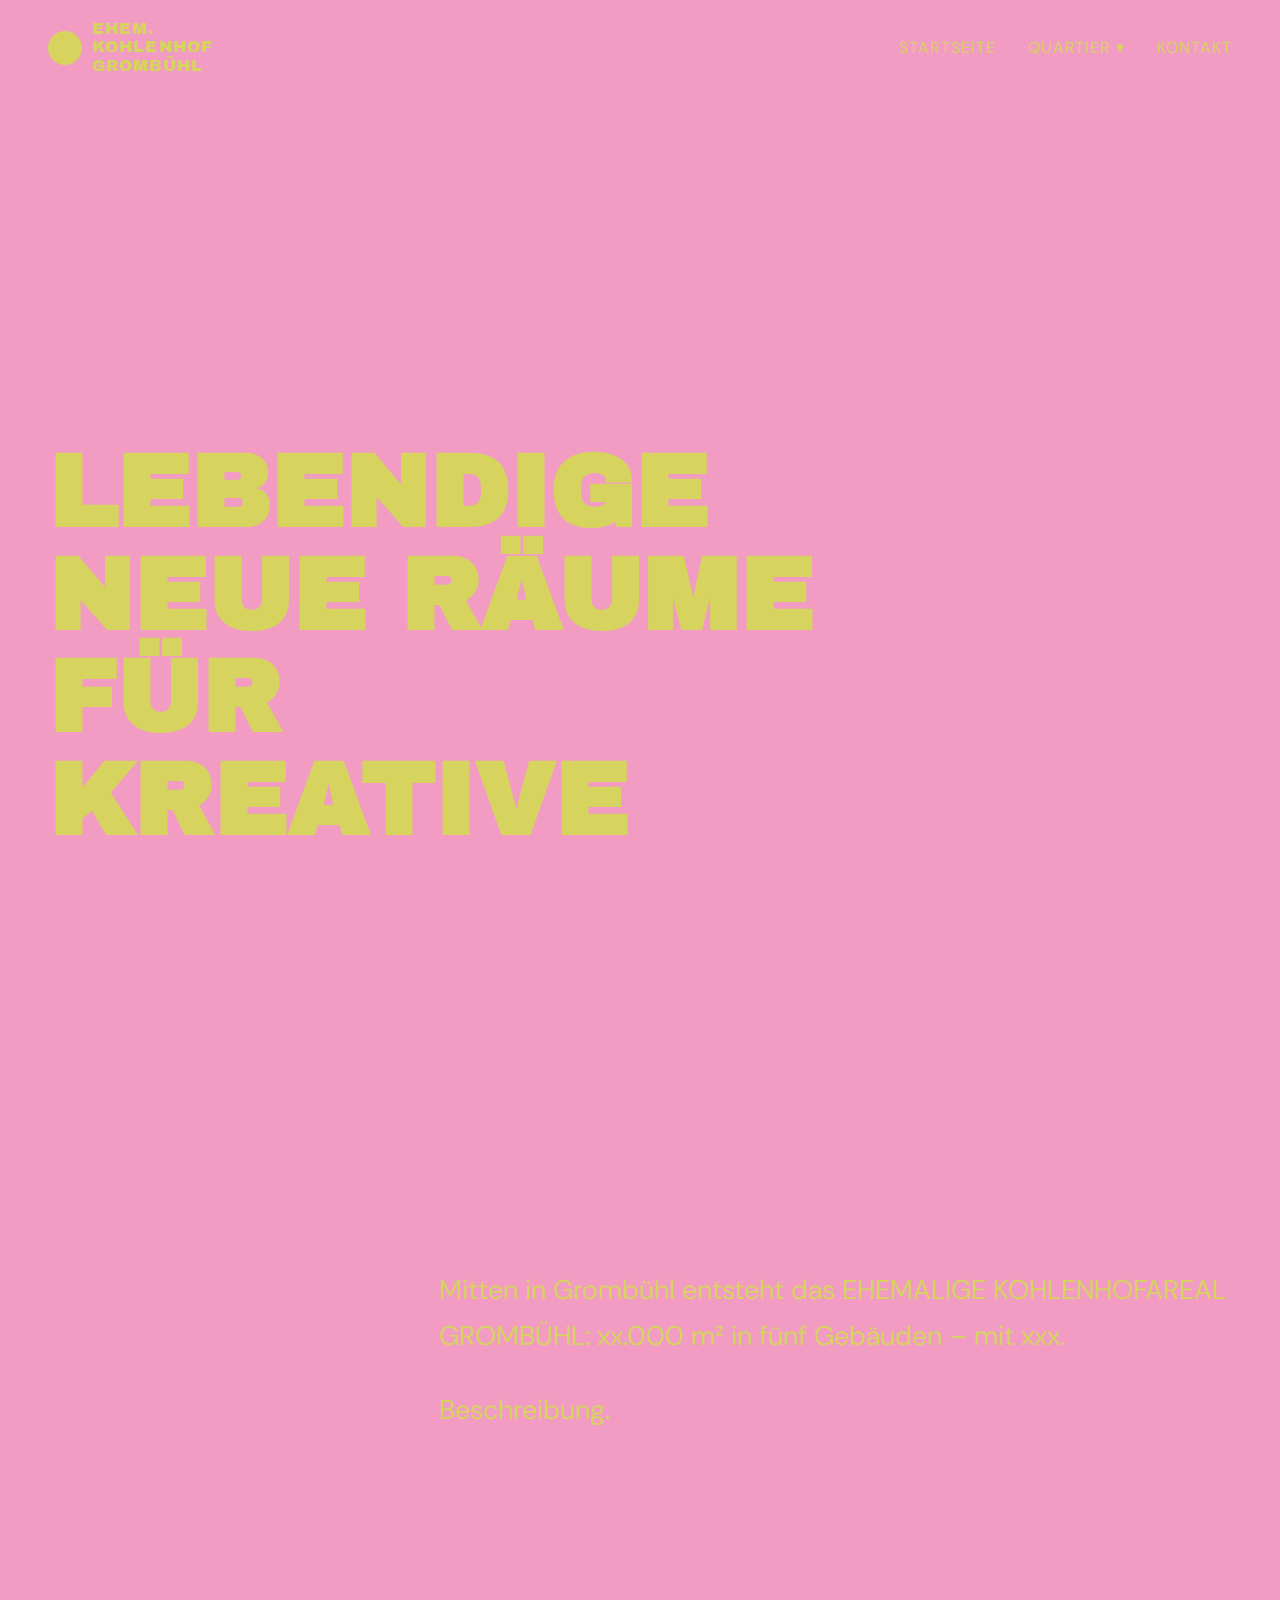
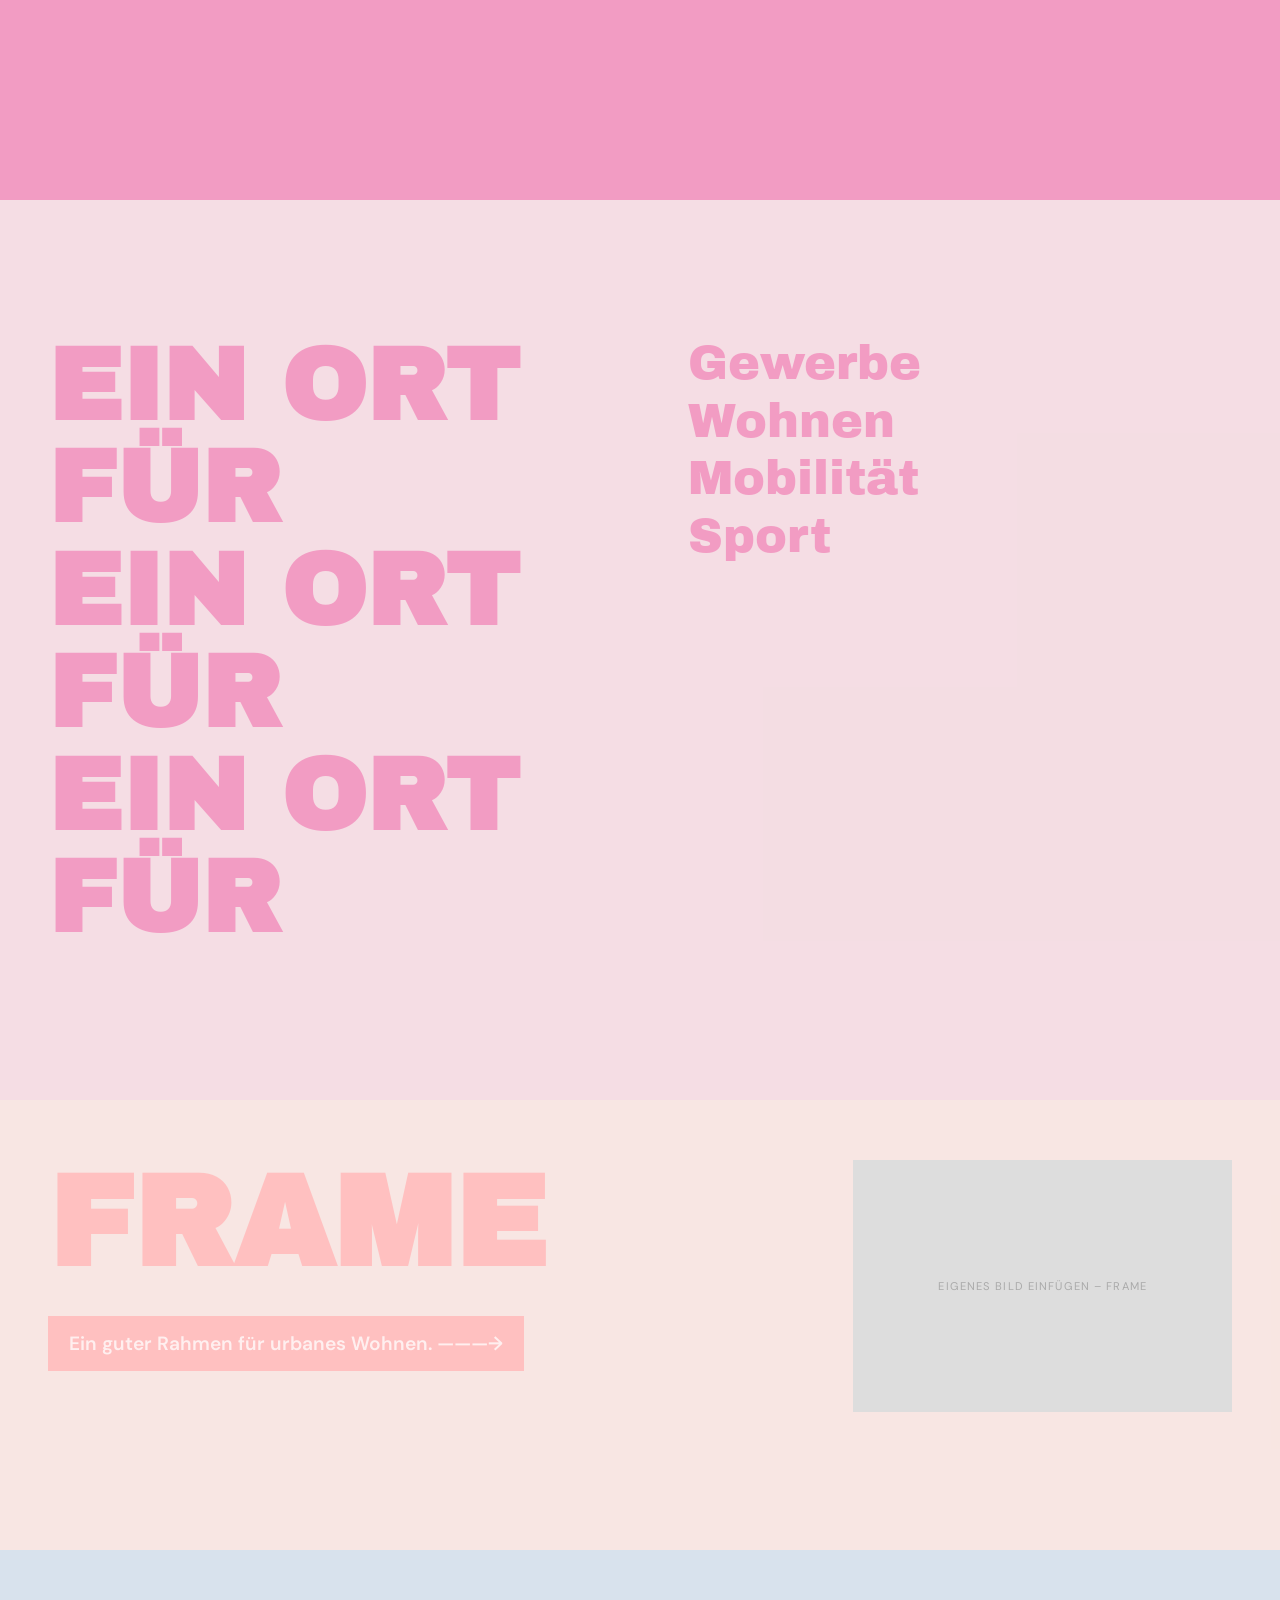
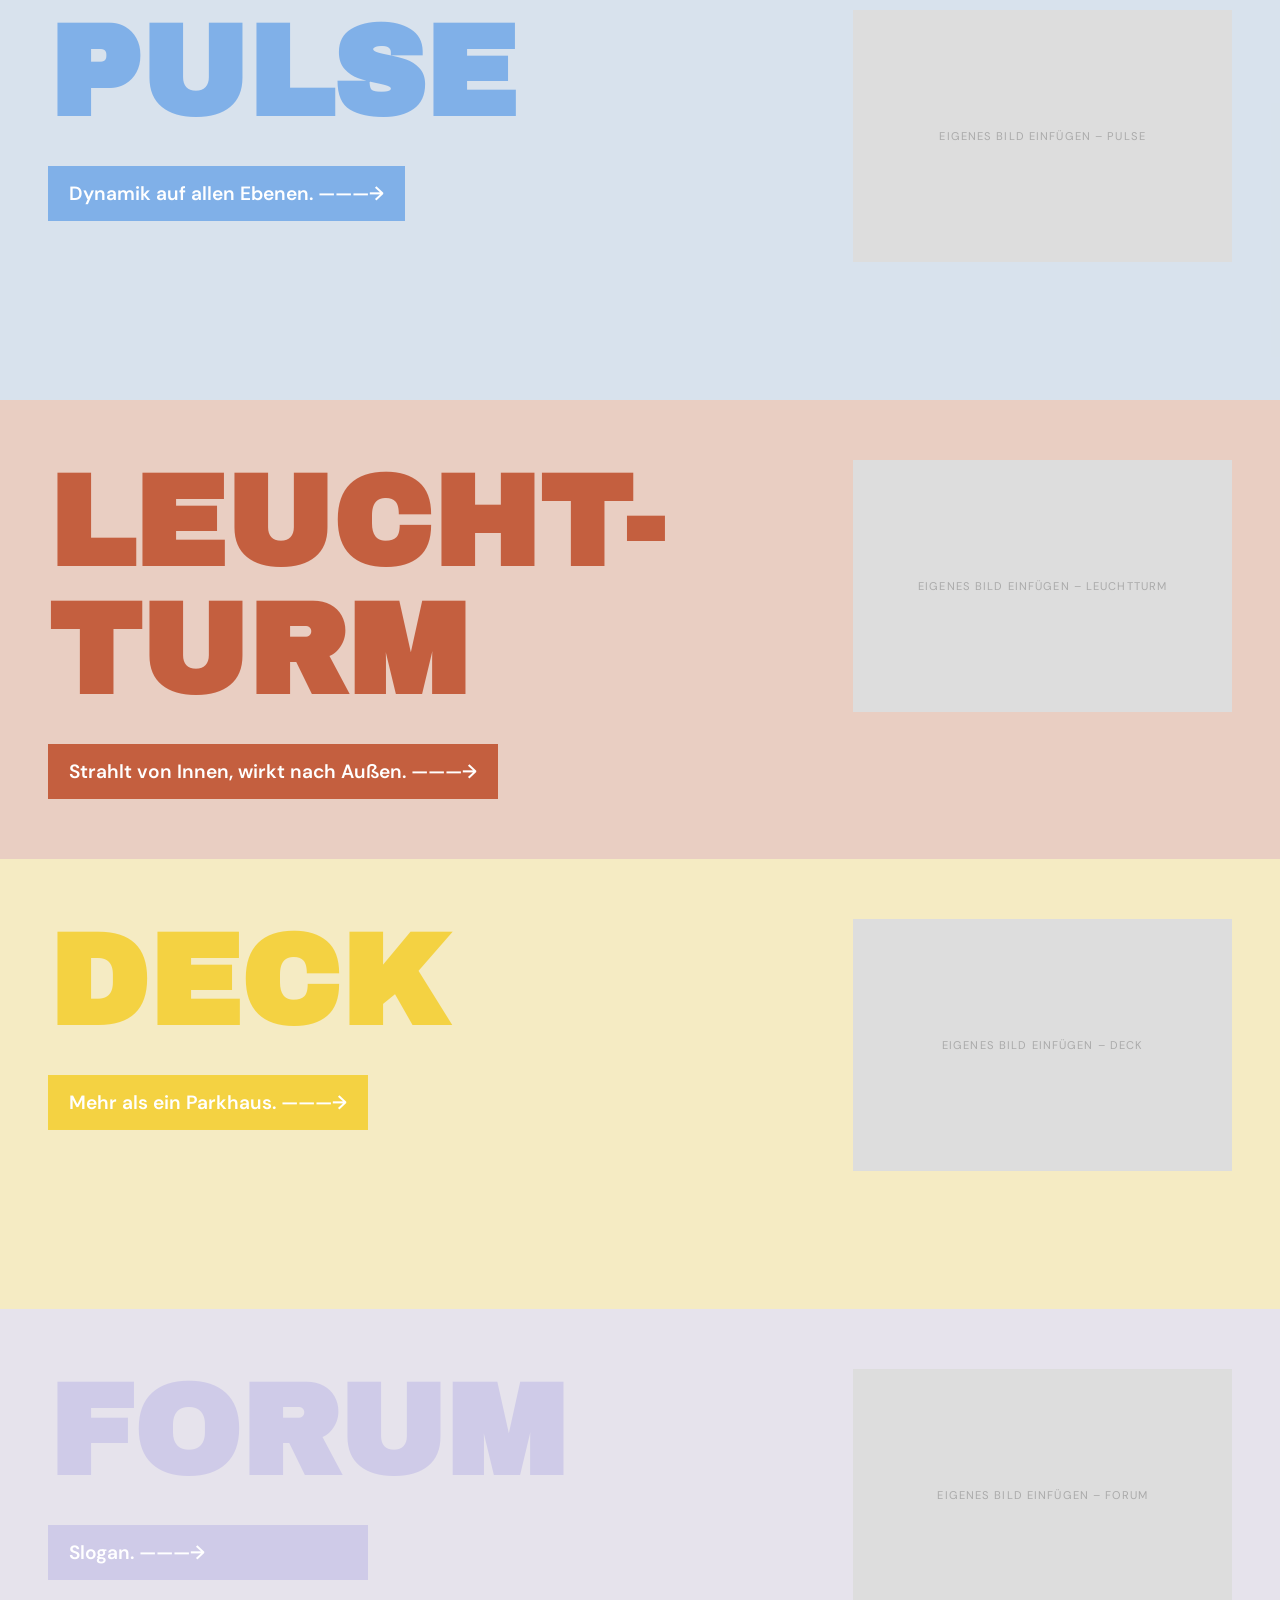
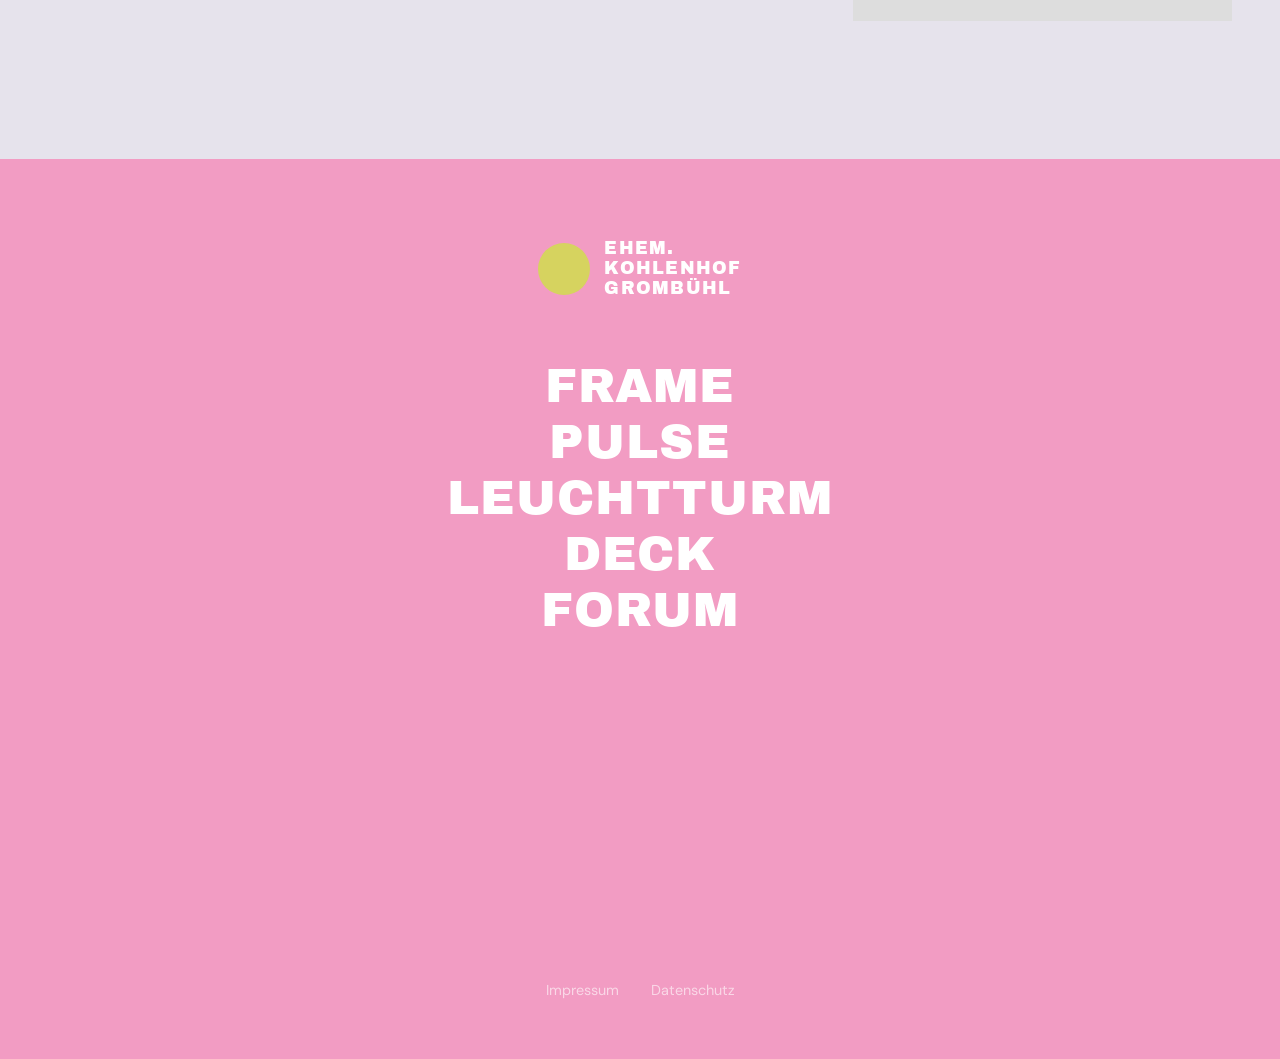
<file: quartier.html>
<!DOCTYPE html>
<html lang="de">
<head>
 <meta charset="UTF-8" />
  <meta name="viewport" content="width=device-width, initial-scale=1.0" />
  <title>Ehem. Kohlenhofareal Grombühl</title>
  <link href="https://fonts.googleapis.com/css2?family=Archivo+Black&family=DM+Sans:ital,opsz,wght@0,9..40,300;0,9..40,400;0,9..40,500;1,9..40,300&display=swap" rel="stylesheet" />
  <style>
    *, *::before, *::after { box-sizing: border-box; margin: 0; padding: 0; }

    :root {
      --gelb: 244, 210, 66;
      --rot: 196, 95, 63;
      --lachs: 255, 192, 192;
      --rosa: 242, 156, 195;
      --lila: 207, 203, 232;
      --blau: 128, 176, 232;
      --grün1: 137, 142, 70;
      --grün2: 214, 211, 95;
      --türkis: 0, 132, 113;
      --white: #FFFFFF;
      --off-white: #F5F3EE;
      --dark: #1a1a1a;
      --gray: #888;
    }

    html { scroll-behavior: smooth; }

    body {
      font-family: 'DM Sans', sans-serif;
      background: var(--off-white);
      color: var(--dark);
      overflow-x: hidden;
    }

    /* ── NAV ── */
    nav {
      position: fixed; 
      top: 0; 
      left: 0; 
      right: 0; 
      z-index: 100;
      display: flex; 
      align-items: center; 
      justify-content: space-between;
      padding: 20px 48px;
      background: transparent;
      transition: background .3s;
    }
    nav.scrolled { 
      background: rgba(255,255,255,.50); 
      backdrop-filter: blur(14px); 
    }
    .nav-logo { 
      display: flex; 
      align-items: center; 
      gap: 10px; 
      text-decoration: none; 
    }
    .logo-mark { 
      width: 34px; 
      height: 34px; 
      background: rgba(var(--grün2), 1); 
      border-radius: 50%; 
      flex-shrink: 0; 
    }
    .logo-text {
      font-family: 'Archivo Black', sans-serif; 
      font-size: 1rem;
      color: rgba(var(--grün2), 1); 
      letter-spacing: .07em; 
      line-height: 1.15;
    }
    .nav-links { 
      display: flex; 
      gap: 32px; 
      list-style: none; 
      align-items: center; 
    }
    .nav-links a {
      color: rgba(var(--grün2), 1); 
      text-decoration: none;
      font-size: 1rem; 
      font-weight: 400; 
      letter-spacing: .06em;
      text-transform: uppercase; 
      position: relative;
    }
    .nav-links a::after {
      content: ''; 
      position: absolute; 
      bottom: -3px; left: 0; right: 0;
      height: 1px; 
      background: rgba(var(--grün2), 1);
      transform: scaleX(0); 
      transition: transform .25s;
    }
    .nav-links a:hover::after { 
      transform: scaleX(1); 
    }
    .dropdown { 
      position: relative; 
    }
    .dropdown-menu {
      display: none; 
      position: absolute; 
      top: 160%; left: 0;
      background: rgba(var(--rosa), 1); 
      min-width: 170px;
    }
    .dropdown-menu::before {
      content: '';
      position: absolute;
      top: -20px;        
      left: 0; right: 0;
      height: 20px;      
      background: transparent;
    }
    .dropdown:hover .dropdown-menu { 
      display: block; 
    }
    .dropdown-menu a {
      display: block; 
      padding: 8px 18px; 
      font-size: 1rem;
      text-transform: none; 
      letter-spacing: 0; 
      color: rgba(var(--grün2), 1);
    }
    .dropdown-menu a::after { 
      display: none; 
    }
    .dropdown-menu a:hover { 
      background: rgba(var(--grün2), 1);
      color: rgba(var(--rosa), 1); 
      text-decoration: underline; 
    }
    .nav-cta {
      background: var(--white) !important;
      color: var(--white) !important;
      padding: 10px 22px !important;
    }
    .nav-cta::after { 
      display: none !important; 
    }
    .nav-cta:hover { 
      background: #c9461a !important; 
    }
    .hamburger { 
      display: none; 
      flex-direction: column;
      gap: 5px; 
      cursor: pointer; 
      background: none; 
      border: none; 
      padding: 4px; 
    }
    .hamburger span { 
      width: 26px; 
      height: 2px; 
      background: var(--white); 
      display: block; 
      transition: .3s; 
    }


    /* ── QUARTIER HERO ── */
    .quartier-hero {
      background: rgba(var(--rosa), 1);
      min-height: 100vh;
      display: flex;
      align-items: flex-end;
      padding: 48px;
    }
    .quartier-hero h1 {
      font-family: 'Archivo Black', sans-serif;
      font-size: clamp(4rem, 8vw, 8rem);
      color: rgba(var(--grün2), 1);
      line-height: 1.0;
      text-transform: uppercase;
      max-width: 70%;
    }

    @media (max-width: 700px) {
      .quartier-hero { padding: 32px 24px; }
      .quartier-hero h1 { font-size: 3.5rem; max-width: 100%; }
    }


    /* ── QUARTIER BESCHREIBUNG ── */
    .quartier-beschreibung {
      background: rgba(var(--rosa), 1);
      min-height: 100vh;
      display: flex;
      align-items: center;
      padding: 80px 48px;
    }
    .quartier-beschreibung-text {
      margin-left: 33%;
      display: flex;
      flex-direction: column;
      gap: 28px;
    }
    .quartier-beschreibung-text p {
      font-size: 1.7rem;
      color: rgba(var(--grün2), 1);
      line-height: 1.7;
    }

    @media (max-width: 700px) {
      .quartier-beschreibung { padding: 60px 24px; }
      .quartier-beschreibung-text { margin-left: 0; }
    }


    /* ── QUARTIER EIN ORT FÜR ── */
    .quartier-ein-ort-für {
      background: rgba(var(--rosa), 0.25);
      display: grid;
      grid-template-columns: 1fr 1fr;
      min-height: 100vh;
      padding-top: 75px;
    }
    .quartier-ein-ort-für-left {
      padding: 60px 48px;
      display: flex;
      align-items: flex-start;
    }
    .quartier-ein-ort-für-left h1 {
      font-family: 'Archivo Black', sans-serif;
      font-size: clamp(4rem, 8vw, 8rem);
      color: rgba(var(--rosa), 1);
      line-height: 1.0;
      text-transform: uppercase;
      word-break: break-word; 
    }
    .quartier-ein-ort-für-right {
      padding: 60px 48px;
      display: flex;
      flex-direction: column;
      justify-content: space-between;
    }
    .quartier-ein-ort-für-right h2 {
      font-family: 'Archivo Black', sans-serif;
      font-size: 3rem;
      color: rgba(var(--rosa), 1);
      line-height: 1.2;
      font-weight: 300;
    }

    @media (max-width: 900px) {
      .quartier-ein-ort-für { grid-template-columns: 1fr; }
      .quartier-ein-ort-für-left { padding: 48px 24px 24px; }
      .quartier-ein-ort-für-right { padding: 24px 24px 48px; }
    }


    /* ── QUARTIER HÄUSER LISTE ── */
    .q-haus-entry {
      display: grid;
      grid-template-columns: 2fr 1fr;
      align-items: start;
      padding: 60px 48px;
      gap: 48px;
      min-height: 450px;
    }
    .q-haus-left h2 {
      font-family: 'Archivo Black', sans-serif;
      font-size: clamp(3rem, 10vw, 10rem);
      line-height: 1.0;
      text-transform: uppercase;
      margin-bottom: 28px;
    }
    .q-haus-link {
      display: inline-flex;
      align-items: center;
      justify-content: space-between;
      gap: 16px;
      padding: 14px 20px;
      text-decoration: none;
      font-size: 1.2rem;
      font-weight: 600;
      min-width: 320px;
      transition: opacity .2s;
    }
    .q-haus-link:hover { 
      text-decoration: underline;
    }
    .q-haus-img {
     width: 100%;
     aspect-ratio: 3/2;
     object-fit: cover;
     display: block;
     align-items: start;
    }
    .q-haus-img-placeholder {
      width: 100%;
      aspect-ratio: 3/2;
      background: #ddd;
      display: flex;
      align-items: center;
      justify-content: center;
      font-size: .7rem;
      letter-spacing: .1em;
      text-transform: uppercase;
      color: #aaa;
    }

    /* Farben je Haus */
    .q-haus-1 { background: rgba(var(--lachs), 0.25); }
    .q-haus-1 h2 { color: rgba(var(--lachs), 1); }
    .q-haus-1 .q-haus-link { background: rgba(var(--lachs), 1); color: rgba(255,255,255, 0.75); border: 1px solid rgba(var(--lachs), 0.25); }
    .q-haus-1 { transition: background .3s; }
    .q-haus-1:hover { background: rgba(var(--lachs), 1); }
    .q-haus-1:hover h2 { color: rgba(255,255,255, 0.75); }
    .q-haus-1:hover .q-haus-link { border-color: rgba(255,255,255, 0.75); }

    .q-haus-2 { background: rgba(var(--blau), 0.25); }
    .q-haus-2 h2 { color: rgba(var(--blau), 1); }
    .q-haus-2 .q-haus-link { background: rgba(var(--blau), 1); color: var(--white); border: 1px solid rgba(var(--blau), 0.25); }
    .q-haus-2 { transition: background .3s; }
    .q-haus-2:hover { background: rgba(var(--blau), 1); }
    .q-haus-2:hover h2 { color: rgba(255,255,255, 0.75); }
    .q-haus-2:hover .q-haus-link { border-color: rgba(255,255,255, 0.75); }

    .q-haus-3 { background: rgba(var(--rot), 0.25); }
    .q-haus-3 h2 { color: rgba(var(--rot), 1); }
    .q-haus-3 .q-haus-link { background: rgba(var(--rot), 1); color: var(--white); border: 1px solid rgba(var(--rot), 0.25); }
    .q-haus-3 { transition: background .3s; }
    .q-haus-3:hover { background: rgba(var(--rot), 1); }
    .q-haus-3:hover h2 { color: rgba(255,255,255, 0.75); }
    .q-haus-3:hover .q-haus-link { border-color: rgba(255,255,255, 0.75); }

    .q-haus-4 { background: rgba(var(--gelb), 0.25); }
    .q-haus-4 h2 { color: rgba(var(--gelb), 1); }
    .q-haus-4 .q-haus-link { background: rgba(var(--gelb), 1); color: var(--white); border: 1px solid rgba(var(--gelb), 0.25); }
    .q-haus-4 { transition: background .3s; }
    .q-haus-4:hover { background: rgba(var(--gelb), 1); }
    .q-haus-4:hover h2 { color: rgba(255,255,255, 0.75); }
    .q-haus-4:hover .q-haus-link { border-color: rgba(255,255,255, 0.75); }

    .q-haus-5 { background: rgba(var(--lila), 0.4); }
    .q-haus-5 h2 { color: rgba(var(--lila), 1); }
    .q-haus-5 .q-haus-link { background: rgba(var(--lila), 1); color: var(--white); border: 1px solid rgba(var(--lila), 0.25); }
    .q-haus-5 { transition: background .3s; }
    .q-haus-5:hover { background: rgba(var(--lila), 1); }
    .q-haus-5:hover h2 { color: rgba(255,255,255, 0.75); }
    .q-haus-5:hover .q-haus-link { border-color: rgba(255,255,255, 0.75); }

    @media (max-width: 900px) {
    .q-haus-entry {grid-template-columns: 1fr; padding: 40px 24px;}
    .q-haus-link { min-width: 100%; }
    }


    /* ── HAUS CARDS ── */
    .haeuser-section { 
      background: var(--white); 
    }
    .haus-entry {
      display: grid; 
      grid-template-columns: 1fr 1fr;
      border-bottom: 1px solid #eee;
    }
    .haus-entry:nth-child(even) { 
      direction: rtl; 
    }
    .haus-entry:nth-child(even) > * { 
      direction: ltr; 
    }
    .haus-img-wrap { 
      position: relative; 
      aspect-ratio: 3/2;   
      overflow: hidden; 
    }
    .haus-img-placeholder {
      position: absolute; 
      inset: 0; 
      background: #e0dcd5;
      display: flex; 
      align-items: center; 
      justify-content: center;
      font-size: .7rem; 
      letter-spacing: .12em; 
      text-transform: uppercase; 
      color: #aaa;
      transition: transform .5s ease;
    }
    .haus-entry:hover .haus-img-placeholder { 
      transform: scale(1.04); 
    }
    .haus-text {
      padding: 56px 52px;
      display: flex; 
      flex-direction: column; 
      justify-content: center;
    }
    .haus-text h2 {
      font-family: 'Bebas Neue', sans-serif;
      font-size: clamp(2.4rem, 4vw, 3.8rem); 
      color: var(--dark);
      line-height: .95; 
      margin-bottom: 16px;
    }
    .haus-text a {
      display: inline-block; 
      color: var(--orange); 
      text-decoration: none;
      font-size: .9rem; 
      font-weight: 400; 
      border-bottom: 1px solid var(--orange);
      padding-bottom: 2px; 
      transition: color .2s;
    }
    .haus-text a:hover { 
      color: var(--purple); 
      border-color: var(--purple); 
    }


    /* ── FOOTER NEU ── */
    .footer-neu {
      background-color: rgba(var(--rosa), 1);
      padding: 80px 48px 60px;
      display: flex;
      flex-direction: column;
      align-items: center;
      text-align: center;
      min-height: 100vh;
      justify-content: space-between;
    }
    .footer-neu-logo {
      display: flex;
      align-items: center;
      gap: 14px;
      text-decoration: none;
      margin-bottom: 60px;
    }
    .footer-neu-logo .logo-mark {
      width: 52px;
      height: 52px;
      background: rgba(var(--grün2), 1);
      border-radius: 50%;
      flex-shrink: 0;
    }
    .footer-neu-logo .logo-text {
      font-family: 'Archivo Black', sans-serif;
      font-size: 1.1rem;
      color: var(--white);
      letter-spacing: .07em;
      line-height: 1.15;
      text-align: left;
    }
    .footer-neu-nav {
      list-style: none;
      display: flex;
      flex-direction: column;
      align-items: center;
      gap: 4px;
      margin-bottom: auto;
    }
    .footer-neu-nav a {
      font-family: 'Archivo Black', sans-serif;
      font-size: clamp(2rem, 4vw, 3rem);
      color: var(--white);
      text-decoration: none;
      letter-spacing: .02em;
      transition: color .2s;
    }
    .footer-neu-nav a:hover {
      color: rgba(var(--grün2), 1);
      text-decoration: underline;
    }
    .footer-neu-legal {
      display: flex;
      gap: 32px;
      margin-top: 60px;
    }
    .footer-neu-legal a {
      color: rgba(255,255,255,.6);
      text-decoration: none;
      font-size: .9rem;
      transition: color .2s;
    }
    .footer-neu-legal a:hover {
      color: var(--white);
    }

    @media (max-width: 600px) {
      .footer-neu { padding: 60px 24px 40px; }
      .footer-neu-nav a { font-size: 1.8rem; }
    }

  </style>
</head>
<body>


<!-- ─── NAV ─── -->
<nav id="navbar">
  <a href="index.html" class="nav-logo">
    <div class="logo-mark"></div>
    <div class="logo-text">EHEM.<br>KOHLENHOF<br>GROMBÜHL</div>
  </a>
  <ul class="nav-links" id="navLinks">
    <li><a href="index.html">STARTSEITE</a></li>
    <li class="dropdown">
      <a href="quartier.html">QUARTIER ▾</a>
      <div class="dropdown-menu">
        <a href="quartier/frame.html">FRAME</a>
        <a href="quartier/pulse.html">PULSE</a>
        <a href="quartier/leuchtturm.html">LEUCHTTURM</a>
        <a href="quartier/deck.html">DECK</a>
        <a href="quartier/forum.html">FORUM</a>
      </div>
    </li>
    <li><a href="kontakt.html">KONTAKT</a></li>
  </ul>
  <button class="hamburger" id="hamburger" aria-label="Menu">
    <span></span><span></span><span></span>
  </button>
</nav>


<!-- ─── QUARTIER HERO ─── -->
<div class="quartier-hero">
  <h1>Lebendige<br>neue Räume<br>für<br>Kreative</h1>
</div>


<!-- ─── QUARTIER BESCHREIBUNG ─── -->
<div class="quartier-beschreibung">
  <div class="quartier-beschreibung-text">
    <p>Mitten in Grombühl entsteht das EHEMALIGE KOHLENHOFAREAL GROMBÜHL: xx.000 m² in fünf Gebäuden – mit xxx.</p>
    <p>Beschreibung.</p>
  </div>
</div>


<!-- ─── QUARTIER EIN ORT FÜR ─── -->
<div class="quartier-ein-ort-für">
  <div class="quartier-ein-ort-für-left">
    <h1>EIN ORT<br>FÜR<br>EIN ORT<br>FÜR<br>EIN ORT<br>FÜR</h1>
  </div>
  <div class="quartier-ein-ort-für-right">
    <div>
      <h2>Gewerbe<br>Wohnen<br>Mobilität<br>Sport</h2>
    </div>
  </div>
</div>


<!-- ─── QUARTIER HÄUSER ─── -->
<div class="q-haus-entry q-haus-1">
  <div class="q-haus-left">
    <h2>Frame</h2>
    <a href="quartier/frame.html" class="q-haus-link">
      Ein guter Rahmen für urbanes Wohnen. ———→
    </a>
  </div>
  <div class="q-haus-img-placeholder">Eigenes Bild einfügen – Frame</div>
</div>

<div class="q-haus-entry q-haus-2">
  <div class="q-haus-left">
    <h2>Pulse</h2>
    <a href="quartier/pulse.html" class="q-haus-link">
      Dynamik auf allen Ebenen. ———→
    </a>
  </div>
  <div class="q-haus-img-placeholder">Eigenes Bild einfügen – Pulse</div>
</div>

<div class="q-haus-entry q-haus-3">
  <div class="q-haus-left">
    <h2>Leucht-<br>turm</h2>
    <a href="quartier/leuchtturm.html" class="q-haus-link">
      Strahlt von Innen, wirkt nach Außen. ———→
    </a>
  </div>
  <div class="q-haus-img-placeholder">Eigenes Bild einfügen – Leuchtturm</div>
</div>

<div class="q-haus-entry q-haus-4">
  <div class="q-haus-left">
    <h2>Deck</h2>
    <a href="quartier/deck.html" class="q-haus-link">
      Mehr als ein Parkhaus. ———→
    </a>
  </div>
  <div class="q-haus-img-placeholder">Eigenes Bild einfügen – Deck</div>
</div>

<div class="q-haus-entry q-haus-5">
  <div class="q-haus-left">
    <h2>Forum</h2>
    <a href="quartier/forum.html" class="q-haus-link">
      Slogan. ———→
    </a>
  </div>
  <div class="q-haus-img-placeholder">Eigenes Bild einfügen – Forum</div>
</div>


<!-- ─── FOOTER NEU ─── -->
<footer class="footer-neu">
  <a href="ehem-kohlenhofareal-grombühl.html" class="footer-neu-logo">
    <div class="logo-mark"></div>
    <div class="logo-text">EHEM.<br>KOHLENHOF<br>GROMBÜHL</div>
  </a>

  <ul class="footer-neu-nav">
    <li><a href="quartier/frame.html">FRAME</a></li>
    <li><a href="quartier/pulse.html">PULSE</a></li>
    <li><a href="quartier/leuchtturm.html">LEUCHTTURM</a></li>
    <li><a href="quartier/deck.html">DECK</a></li>
    <li><a href="quartier/forum.html">FORUM</a></li>
  </ul>

  <div class="footer-neu-legal">
    <a href="impressum.html">Impressum</a>
    <a href="datenschutz.html">Datenschutz</a>
  </div>
</footer>


<script>
  // Sticky nav
  const nav = document.getElementById('navbar');
  window.addEventListener('scroll', () => {
    nav.classList.toggle('scrolled', window.scrollY > 60);
  });

  // Scroll-reveal
  const obs = new IntersectionObserver(entries => {
    entries.forEach(e => { if (e.isIntersecting) e.target.classList.add('visible'); });
  }, { threshold: 0.13 });
  document.querySelectorAll('.fade-up').forEach(el => obs.observe(el));

  // Mobile nav
  const hamburger = document.getElementById('hamburger');
  const links = document.getElementById('navLinks');
  let open = false;
  hamburger.addEventListener('click', () => {
    open = !open;
    if (open) {
      links.style.cssText = `
        display:flex; flex-direction:column; position:fixed; inset:0;
        background:rgba(26,0,50,.97); align-items:center; justify-content:center;
        gap:28px; z-index:99; padding:40px;
      `;
    } else {
      links.style.cssText = '';
    }
  });

// Slideshow
  const slides = document.querySelectorAll('.slide');
  let current = 0;

  // Erstes Bild sofort sichtbar
  slides[0].classList.add('active');

  setInterval(() => {
    const next = (current + 1) % slides.length;

    // Nächstes Bild von rechts bereitstellen
    slides[next].style.transform = 'translateX(100%)';
    slides[next].style.transition = 'none';
    slides[next].classList.add('active');

    // Kurz warten dann beide animieren
    requestAnimationFrame(() => {
      requestAnimationFrame(() => {
        slides[next].style.transition = 'transform .8s ease-in-out';
        slides[next].style.transform = 'translateX(0%)';
        slides[current].style.transition = 'transform .8s ease-in-out';
        slides[current].style.transform = 'translateX(-100%)';
      });
    });

    // Altes Bild nach Animation aufräumen
    setTimeout(() => {
      slides[current].classList.remove('active');
      slides[current].style.transform = 'translateX(100%)';
      slides[current].style.transition = 'none';
      current = next;
    }, 850);

  }, 5000);
</script>
</body>
</html>
</file>
